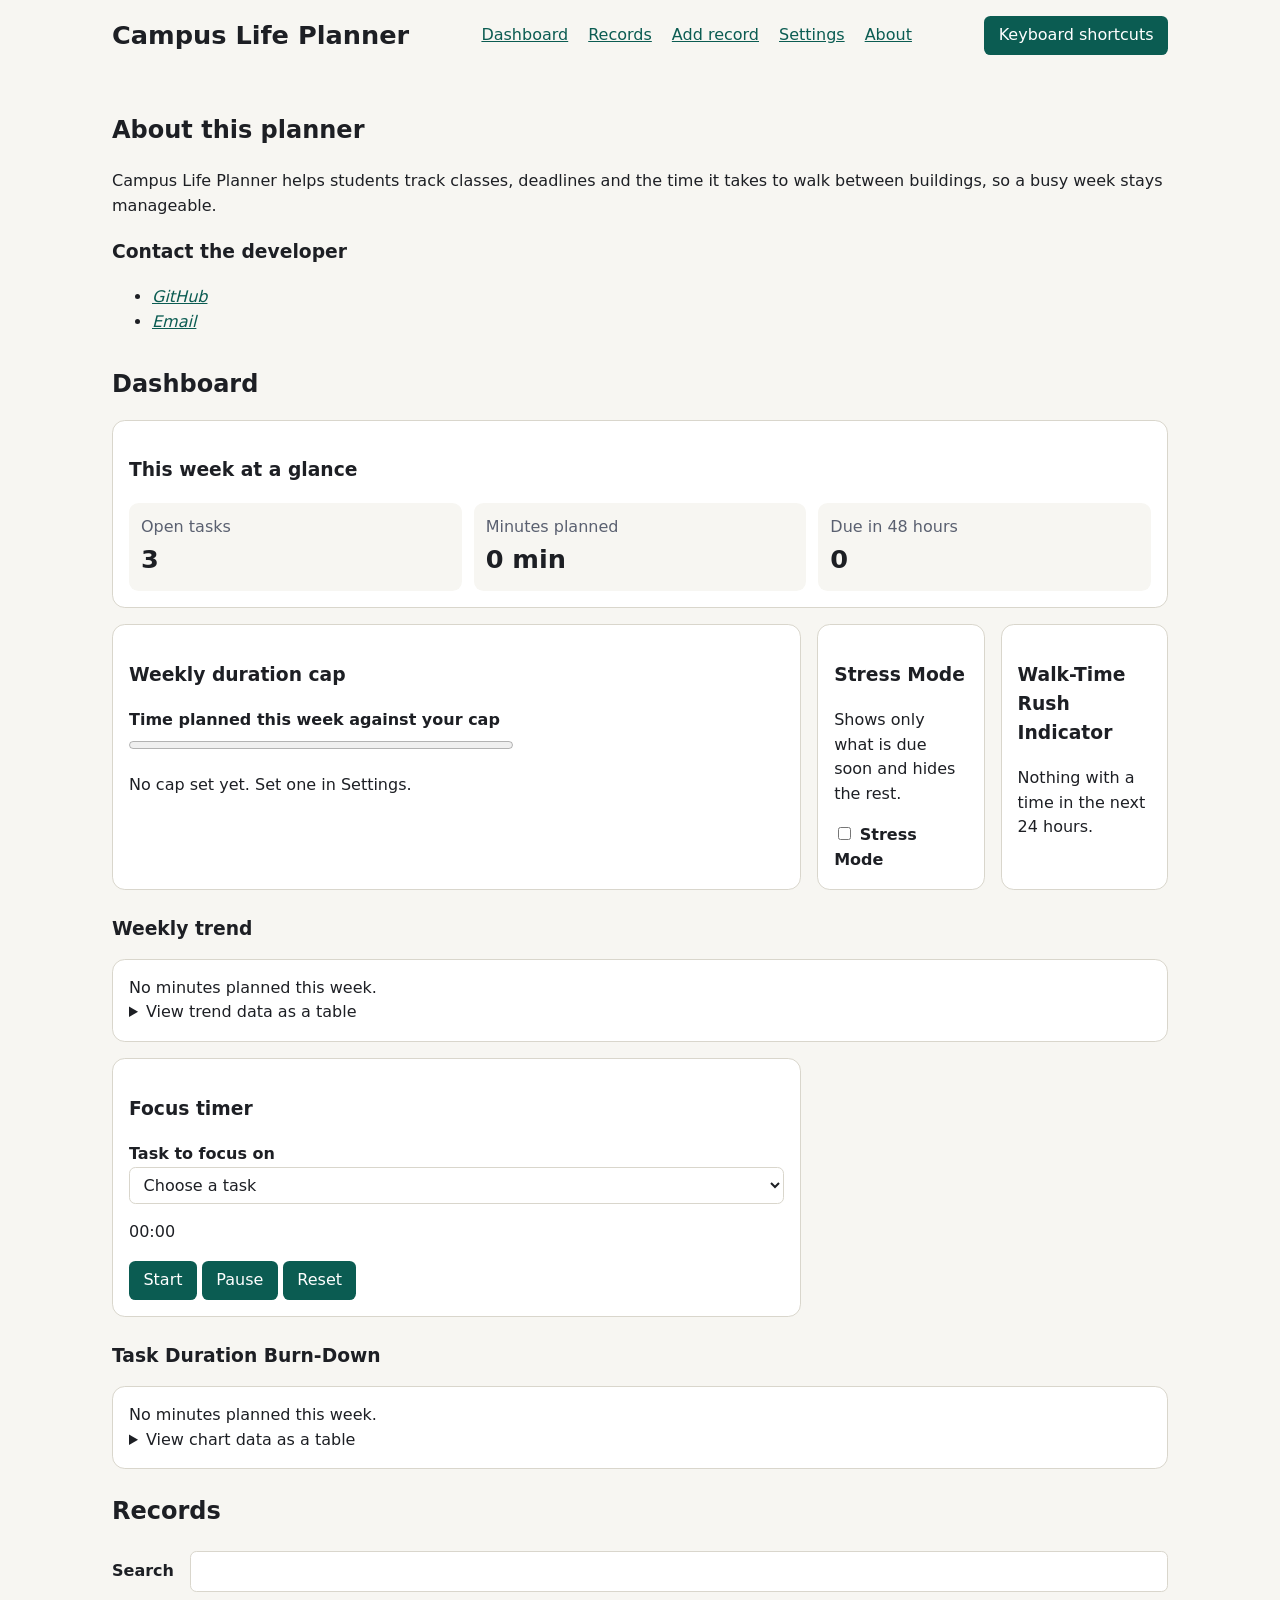
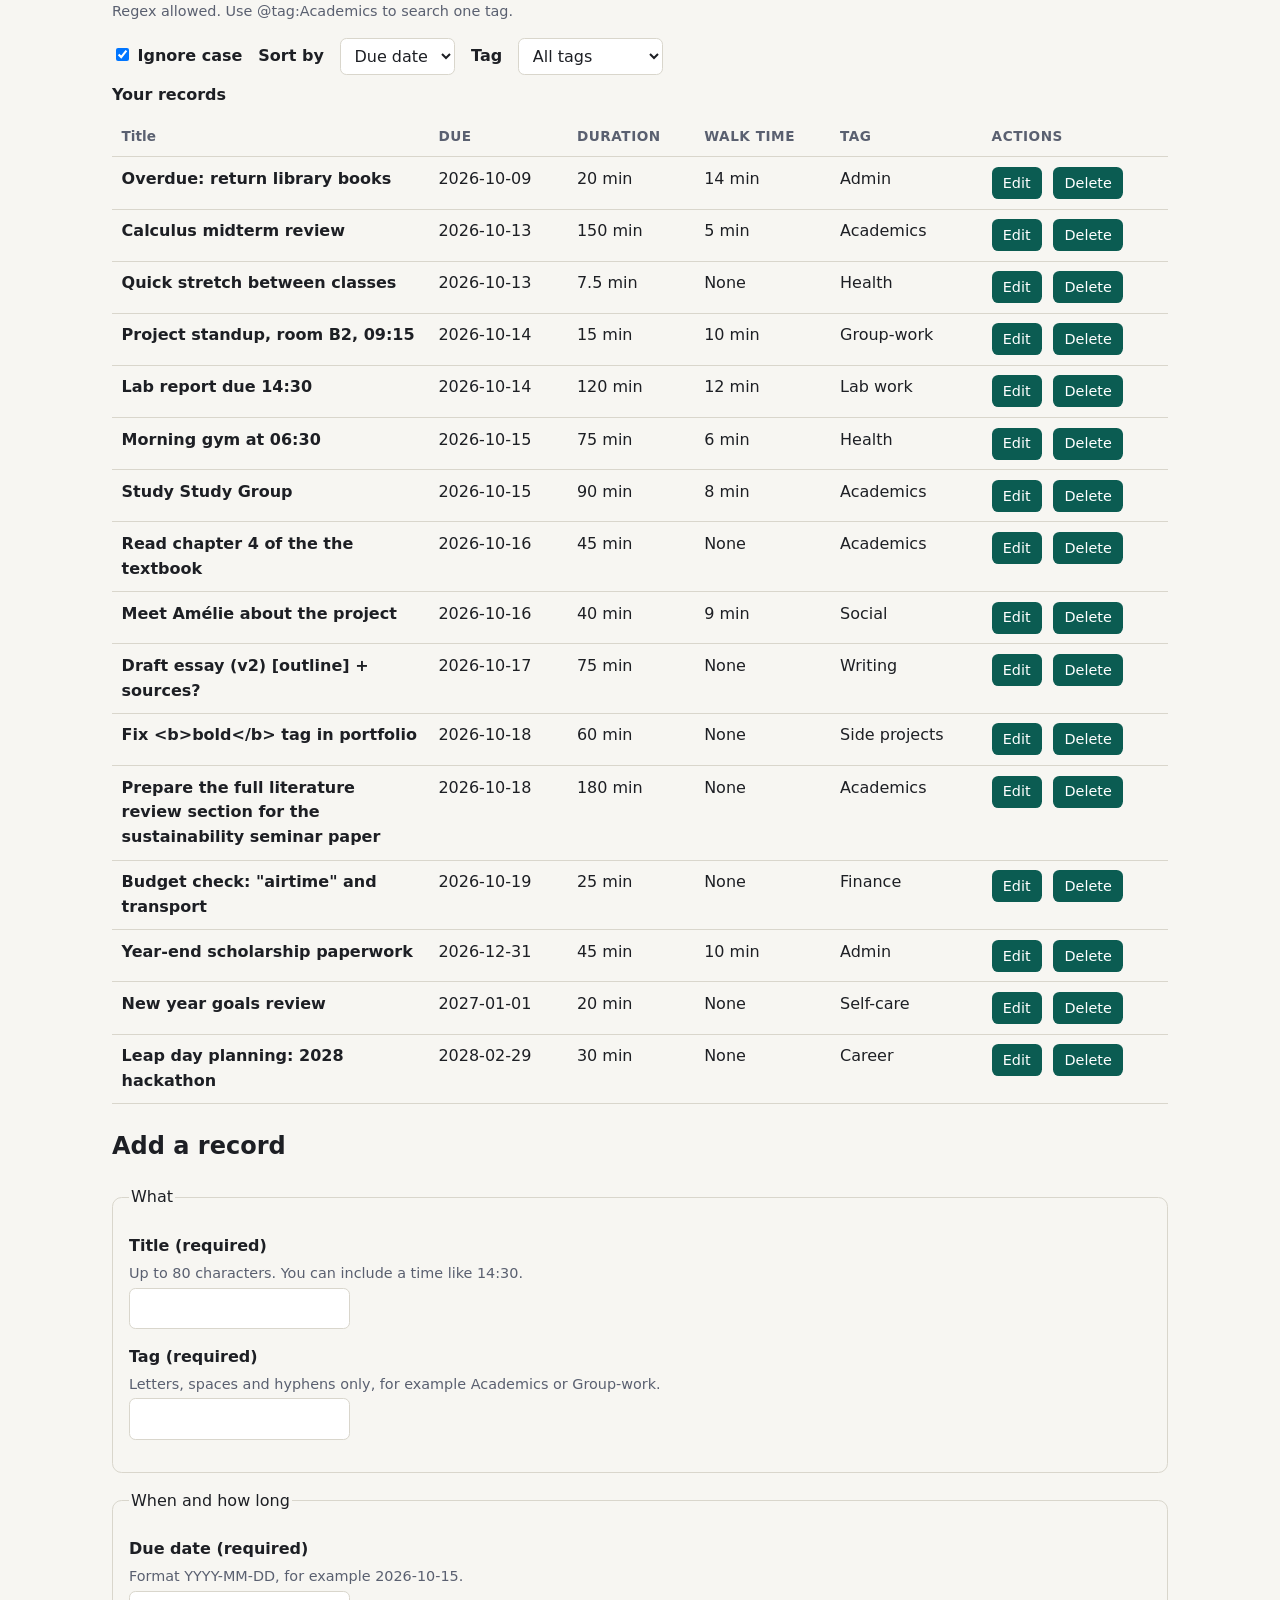
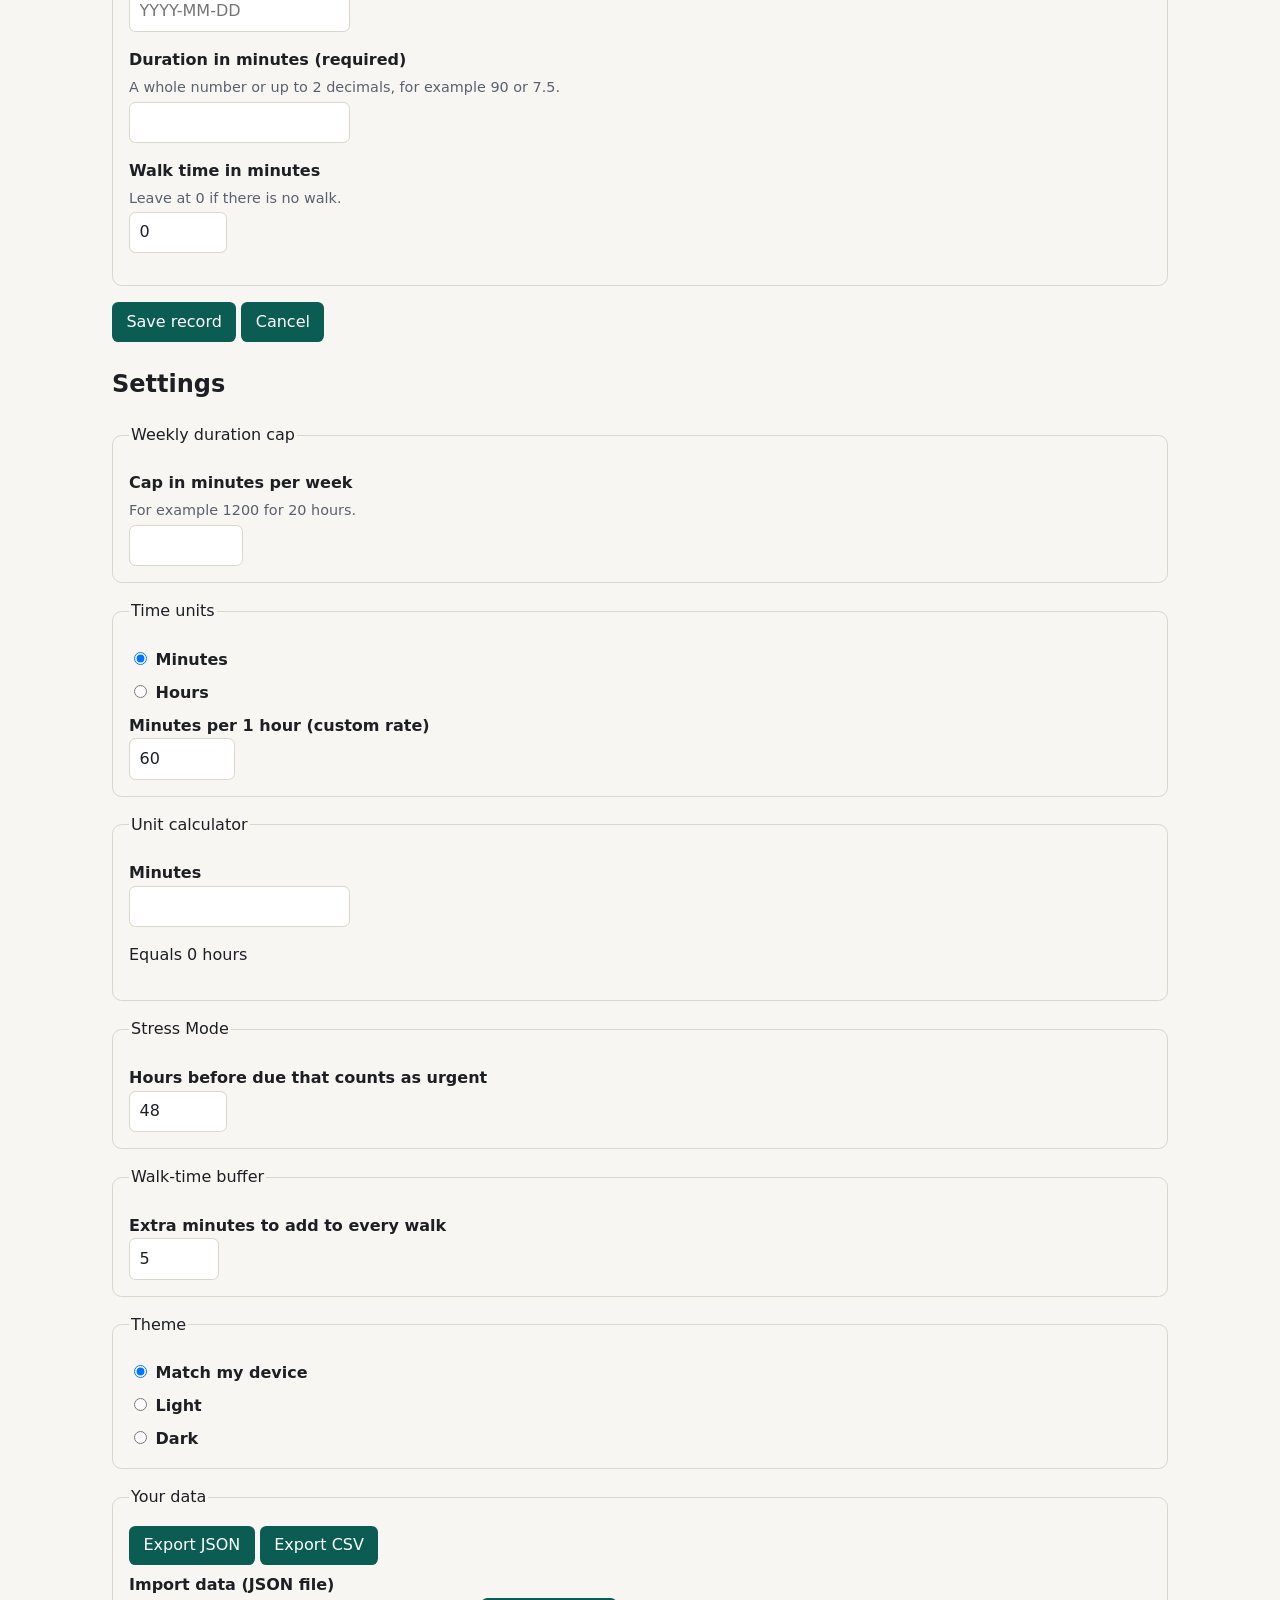
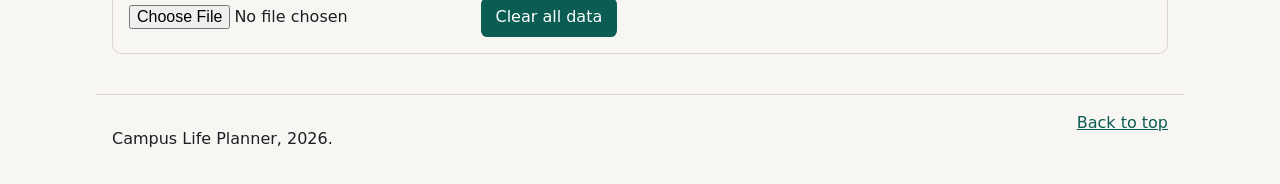
<file: index.html>
<!DOCTYPE html>
<html lang="en">
<head>
  <meta charset="utf-8">
  <meta name="viewport" content="width=device-width, initial-scale=1">
  <title>Campus Life Planner</title>
  <meta name="description" content="A planner for classes, deadlines and walk times.">
  <meta name="color-scheme" content="light dark">
  <link rel="stylesheet" href="styles/main.css">
  <script type="module" src="scripts/app.js"></script>
</head>
<body>

  <!-- SKIP LINKS: first focusable elements on the page -->
  <div class="skip-links">
    <a href="#main">Skip to main content</a>
    <a href="#records">Skip to records</a>
    <a href="#record-form-heading">Skip to add or edit form</a>
  </div>

  <!-- LIVE REGIONS: always in the DOM, empty at load, visually hidden (never display:none) -->
  <div id="status-region" role="status" class="visually-hidden"></div>
  <div id="alert-region" role="alert" class="visually-hidden"></div>

  <header class="site-header">
    <h1>Campus Life Planner</h1>
    <nav aria-label="Primary">
      <button type="button" id="nav-toggle" aria-expanded="false" aria-controls="nav-list">Menu</button>
      <ul id="nav-list">
        <li><a href="#dashboard">Dashboard</a></li>
        <li><a href="#records">Records</a></li>
        <li><a href="#record-form-section">Add record</a></li>
        <li><a href="#settings">Settings</a></li>
        <li><a href="#about">About</a></li>
      </ul>
    </nav>
    <button type="button" id="shortcuts-btn" aria-haspopup="dialog">Keyboard shortcuts</button>
  </header>

  <main id="main" tabindex="-1">

    <!-- 1. ABOUT -->
    <section id="about" aria-labelledby="about-heading">
      <h2 id="about-heading">About this planner</h2>
      <p>Campus Life Planner helps students track classes, deadlines and the time it takes to walk between buildings, so a busy week stays manageable.</p>
      <h3 id="contact-heading">Contact the developer</h3>
      <address aria-labelledby="contact-heading">
        <ul>
          <li><a href="https://github.com/swendo-ace">GitHub<span class="visually-hidden"> (external link)</span></a></li>
          <li><a href="mailto:s.wendo@alustudent.com">Email</a></li>
        </ul>
      </address>
    </section>

    <!-- 2. DASHBOARD -->
    <section id="dashboard" aria-labelledby="dashboard-heading">
      <h2 id="dashboard-heading">Dashboard</h2>

      <article class="stat-tiles" aria-labelledby="stats-heading">
        <h3 id="stats-heading">This week at a glance</h3>
        <dl>
          <div><dt>Open tasks</dt><dd id="stat-open">0</dd></div>
          <div><dt>Minutes planned</dt><dd id="stat-minutes">0</dd></div>
          <div><dt>Due in 48 hours</dt><dd id="stat-urgent">0</dd></div>
        </dl>
      </article>

      <!-- Weekly cap -->
      <article id="cap-widget" aria-labelledby="cap-heading">
        <h3 id="cap-heading">Weekly duration cap</h3>
        <label for="cap-progress">Time planned this week against your cap</label>
        <progress id="cap-progress" max="100" value="0">0%</progress>
        <p id="cap-text">No cap set yet. Set one in Settings.</p>
        <p id="cap-status" role="status" aria-live="polite"></p>
        <p id="cap-alert" role="alert" aria-live="assertive"></p>
      </article>

      <!-- Slot 1: Stress Mode -->
      <article id="stress-widget" aria-labelledby="stress-heading">
        <h3 id="stress-heading">Stress Mode</h3>
        <p id="stress-hint">Shows only what is due soon and hides the rest.</p>
        <label for="stress-toggle">
          <input type="checkbox" id="stress-toggle" role="switch" aria-describedby="stress-hint">
          Stress Mode
        </label>
        <div id="stress-view"></div>
      </article>

      <!-- Slot 2: Walk-Time Rush Indicator -->
      <article id="rush-widget" aria-labelledby="rush-heading">
        <h3 id="rush-heading">Walk-Time Rush Indicator</h3>
        <div id="rush-visual" aria-hidden="true"></div>
        <p id="rush-text">No upcoming classes yet.</p>
      </article>

      <!-- Weekly trend -->
      <h3 id="trend-heading">Weekly trend</h3>
      <figure id="trend">
        <div id="trend-chart" role="img"
             aria-labelledby="trend-heading" aria-describedby="trend-summary"></div>
        <figcaption id="trend-summary">Add records to see minutes planned per day this week.</figcaption>
        <details>
          <summary>View trend data as a table</summary>
          <table>
            <caption>Minutes planned per day this week</caption>
            <thead>
              <tr>
                <th scope="col">Day</th>
                <th scope="col">Minutes planned</th>
              </tr>
            </thead>
            <tbody id="trend-data"></tbody>
          </table>
        </details>
      </figure>

      <!-- Focus timer -->
      <article id="timer-widget" aria-labelledby="timer-heading">
        <h3 id="timer-heading">Focus timer</h3>
        <label for="timer-task">Task to focus on</label>
        <select id="timer-task">
          <option value="">Choose a task</option>
        </select>
        <p id="timer-display" role="timer" aria-label="Time remaining">00:00</p>
        <button type="button" id="timer-start">Start</button>
        <button type="button" id="timer-pause">Pause</button>
        <button type="button" id="timer-reset">Reset</button>
      </article>

      <!-- Slot 3: Burn-Down Chart -->
      <h3 id="burndown-heading">Task Duration Burn-Down</h3>
      <figure id="burndown">
        <div id="burndown-canvas" role="img"
             aria-labelledby="burndown-heading" aria-describedby="burndown-summary"></div>
        <figcaption id="burndown-summary">Add records to see your remaining task minutes.</figcaption>
        <details>
          <summary>View chart data as a table</summary>
          <table>
            <caption>Remaining task minutes by day</caption>
            <thead>
              <tr>
                <th scope="col">Day</th>
                <th scope="col">Planned</th>
                <th scope="col">Remaining</th>
              </tr>
            </thead>
            <tbody id="burndown-data"></tbody>
          </table>
        </details>
      </figure>
    </section>

    <!-- 3. RECORDS -->
    <section id="records" aria-labelledby="records-heading">
      <h2 id="records-heading" tabindex="-1">Records</h2>

      <form id="records-controls" role="search" aria-label="Filter records">
        <label for="record-search">Search</label>
        <input type="search" id="record-search" aria-describedby="search-hint search-error">

        <p id="search-hint" class="hint">Regex allowed. Use @tag:Academics to search one tag.</p>
        <p id="search-error" class="error"></p>
        <label><input type="checkbox" role="switch" id="search-ignore-case" checked> Ignore case</label>

        <label for="record-sort">Sort by</label>
        <select id="record-sort">
          <option value="due">Due date</option>
          <option value="title">Title</option>
          <option value="duration">Duration</option>
        </select>

        <label for="record-filter">Tag</label>
        <select id="record-filter">
          <option value="">All tags</option>
        </select>
      </form>

      <table id="records-table">
        <caption>Your records</caption>
        <thead>
          <tr>
            <th scope="col" aria-sort="none"><button type="button">Title</button></th>
            <th scope="col">Due</th>
            <th scope="col">Duration</th>
            <th scope="col">Walk time</th>
            <th scope="col">Tag</th>
            <th scope="col">Actions</th>
          </tr>
        </thead>
        <tbody id="records-body"></tbody>
      </table>
      <p id="records-empty" hidden>No records yet. Add one below.</p>

      <template id="record-row-template">
        <tr>
          <th scope="row" data-label="Title"></th>
          <td data-label="Due"></td>
          <td data-label="Duration"></td>
          <td data-label="Walk time"></td>
          <td data-label="Tag"></td>
          <td data-label="Actions">
            <button type="button" class="edit-btn">Edit<span class="visually-hidden"> record</span></button>
            <button type="button" class="delete-btn">Delete<span class="visually-hidden"> record</span></button>
          </td>
        </tr>
      </template>

      <dialog id="confirm-dialog" aria-labelledby="confirm-heading">
        <form method="dialog">
          <h2 id="confirm-heading">Delete this record?</h2>
          <p id="confirm-text"></p>
          <button value="cancel">Cancel</button>
          <button value="confirm">Delete</button>
        </form>
      </dialog>
    </section>

    <!-- 4a. ADD/EDIT FORM -->
    <section id="record-form-section" aria-labelledby="record-form-heading">
      <h2 id="record-form-heading" tabindex="-1">Add a record</h2>

      <div id="error-summary" tabindex="-1"></div>

      <form id="record-form" novalidate aria-labelledby="record-form-heading">
        <input type="hidden" id="record-id" name="id">

        <fieldset>
          <legend>What</legend>

          <div class="field">
            <label for="f-title">Title (required)</label>
            <p id="f-title-hint" class="hint">Up to 80 characters. You can include a time like 14:30.</p>
            <input id="f-title" name="title" type="text" required maxlength="80"
                   aria-describedby="f-title-hint f-title-warning f-title-error">
            <p id="f-title-warning" class="warning"></p>
            <p id="f-title-error" class="error"></p>
          </div>

          <div class="field">
            <label for="f-tag">Tag (required)</label>
            <p id="f-tag-hint" class="hint">Letters, spaces and hyphens only, for example Academics or Group-work.</p>
            <input id="f-tag" name="tag" type="text" required maxlength="40"
                   aria-describedby="f-tag-hint f-tag-error">
            <p id="f-tag-error" class="error"></p>
          </div>
        </fieldset>

        <fieldset>
          <legend>When and how long</legend>

          <div class="field">
            <label for="f-dueDate">Due date (required)</label>
            <p id="f-dueDate-hint" class="hint">Format YYYY-MM-DD, for example 2026-10-15.</p>
            <input id="f-dueDate" name="dueDate" type="text" required inputmode="numeric"
                   placeholder="YYYY-MM-DD" maxlength="10"
                   aria-describedby="f-dueDate-hint f-dueDate-error">
            <p id="f-dueDate-error" class="error"></p>
          </div>

          <div class="field">
            <label for="f-duration">Duration in minutes (required)</label>
            <p id="f-duration-hint" class="hint">A whole number or up to 2 decimals, for example 90 or 7.5.</p>
            <input id="f-duration" name="duration" type="text" required inputmode="decimal"
                   maxlength="8" aria-describedby="f-duration-hint f-duration-error">
            <p id="f-duration-error" class="error"></p>
          </div>

          <div class="field">
            <label for="f-walk">Walk time in minutes</label>
            <p id="f-walk-hint" class="hint">Leave at 0 if there is no walk.</p>
            <input id="f-walk" name="walk" type="number" min="0" max="120" step="1" value="0"
                   aria-describedby="f-walk-hint f-walk-error">
            <p id="f-walk-error" class="error"></p>
          </div>
        </fieldset>

        <button type="submit">Save record</button>
        <button type="button" id="cancel-edit">Cancel</button>
      </form>
    </section>

    <!-- 4b. SETTINGS -->
    <section id="settings" aria-labelledby="settings-heading">
      <h2 id="settings-heading">Settings</h2>
      <form id="settings-form">
        <fieldset>
          <legend>Weekly duration cap</legend>
          <label for="s-cap">Cap in minutes per week</label>
          <p id="s-cap-hint" class="hint">For example 1200 for 20 hours.</p>
          <input id="s-cap" name="cap" type="number" min="0" max="10080" step="1"
                 aria-describedby="s-cap-hint">
        </fieldset>

        <fieldset>
          <legend>Time units</legend>
          <label><input type="radio" name="units" value="minutes" checked> Minutes</label>
          <label><input type="radio" name="units" value="hours"> Hours</label>
          <label for="s-rate">Minutes per 1 hour (custom rate)</label>
          <input id="s-rate" name="rate" type="number" min="1" max="1440" step="1" value="60">
        </fieldset>

        <fieldset>
          <legend>Unit calculator</legend>
          <label for="calc-minutes">Minutes</label>
          <input id="calc-minutes" type="number" min="0" step="any">
          <p>Equals <output id="calc-result" for="calc-minutes s-rate">0</output> hours</p>
        </fieldset>

        <fieldset>
          <legend>Stress Mode</legend>
          <label for="s-urgent-hours">Hours before due that counts as urgent</label>
          <input id="s-urgent-hours" name="urgentHours" type="number" min="1" max="336" value="48">
        </fieldset>

        <fieldset>
          <legend>Walk-time buffer</legend>
          <label for="s-buffer">Extra minutes to add to every walk</label>
          <input id="s-buffer" name="buffer" type="number" min="0" max="30" value="5">
        </fieldset>

        <fieldset>
          <legend>Theme</legend>
          <label><input type="radio" name="theme" value="system" checked> Match my device</label>
          <label><input type="radio" name="theme" value="light"> Light</label>
          <label><input type="radio" name="theme" value="dark"> Dark</label>
        </fieldset>

        <fieldset>
          <legend>Your data</legend>
          <button type="button" id="export-json-btn">Export JSON</button>
          <button type="button" id="export-csv-btn">Export CSV</button>
          <label for="import-file">Import data (JSON file)</label>
          <input id="import-file" type="file" accept="application/json,.json">
          <button type="button" id="clear-btn">Clear all data</button>
        </fieldset>
      </form>
    </section>

  </main>

  <footer>
    <p>Campus Life Planner, 2026.</p>
    <a href="#main">Back to top</a>
  </footer>
  <dialog id="shortcuts-dialog" aria-labelledby="shortcuts-heading">
    <h2 id="shortcuts-heading">Keyboard shortcuts</h2>
    <table>
      <caption class="visually-hidden">Available keyboard shortcuts</caption>
      <thead>
        <tr>
          <th scope="col">Keys</th>
          <th scope="col">Action</th>
        </tr>
      </thead>
      <tbody>
        <tr><td><kbd>Alt</kbd> + <kbd>N</kbd></td><td>Add a new record</td></tr>
        <tr><td><kbd>Alt</kbd> + <kbd>S</kbd></td><td>Go to search</td></tr>
        <tr><td><kbd>Alt</kbd> + <kbd>K</kbd></td><td>Open this shortcut list</td></tr>
        <tr><td><kbd>Esc</kbd></td><td>Close a dialog</td></tr>
      </tbody>
    </table>
    <form method="dialog">
      <button>Close</button>
    </form>
  </dialog>

</body>
</html>
</file>
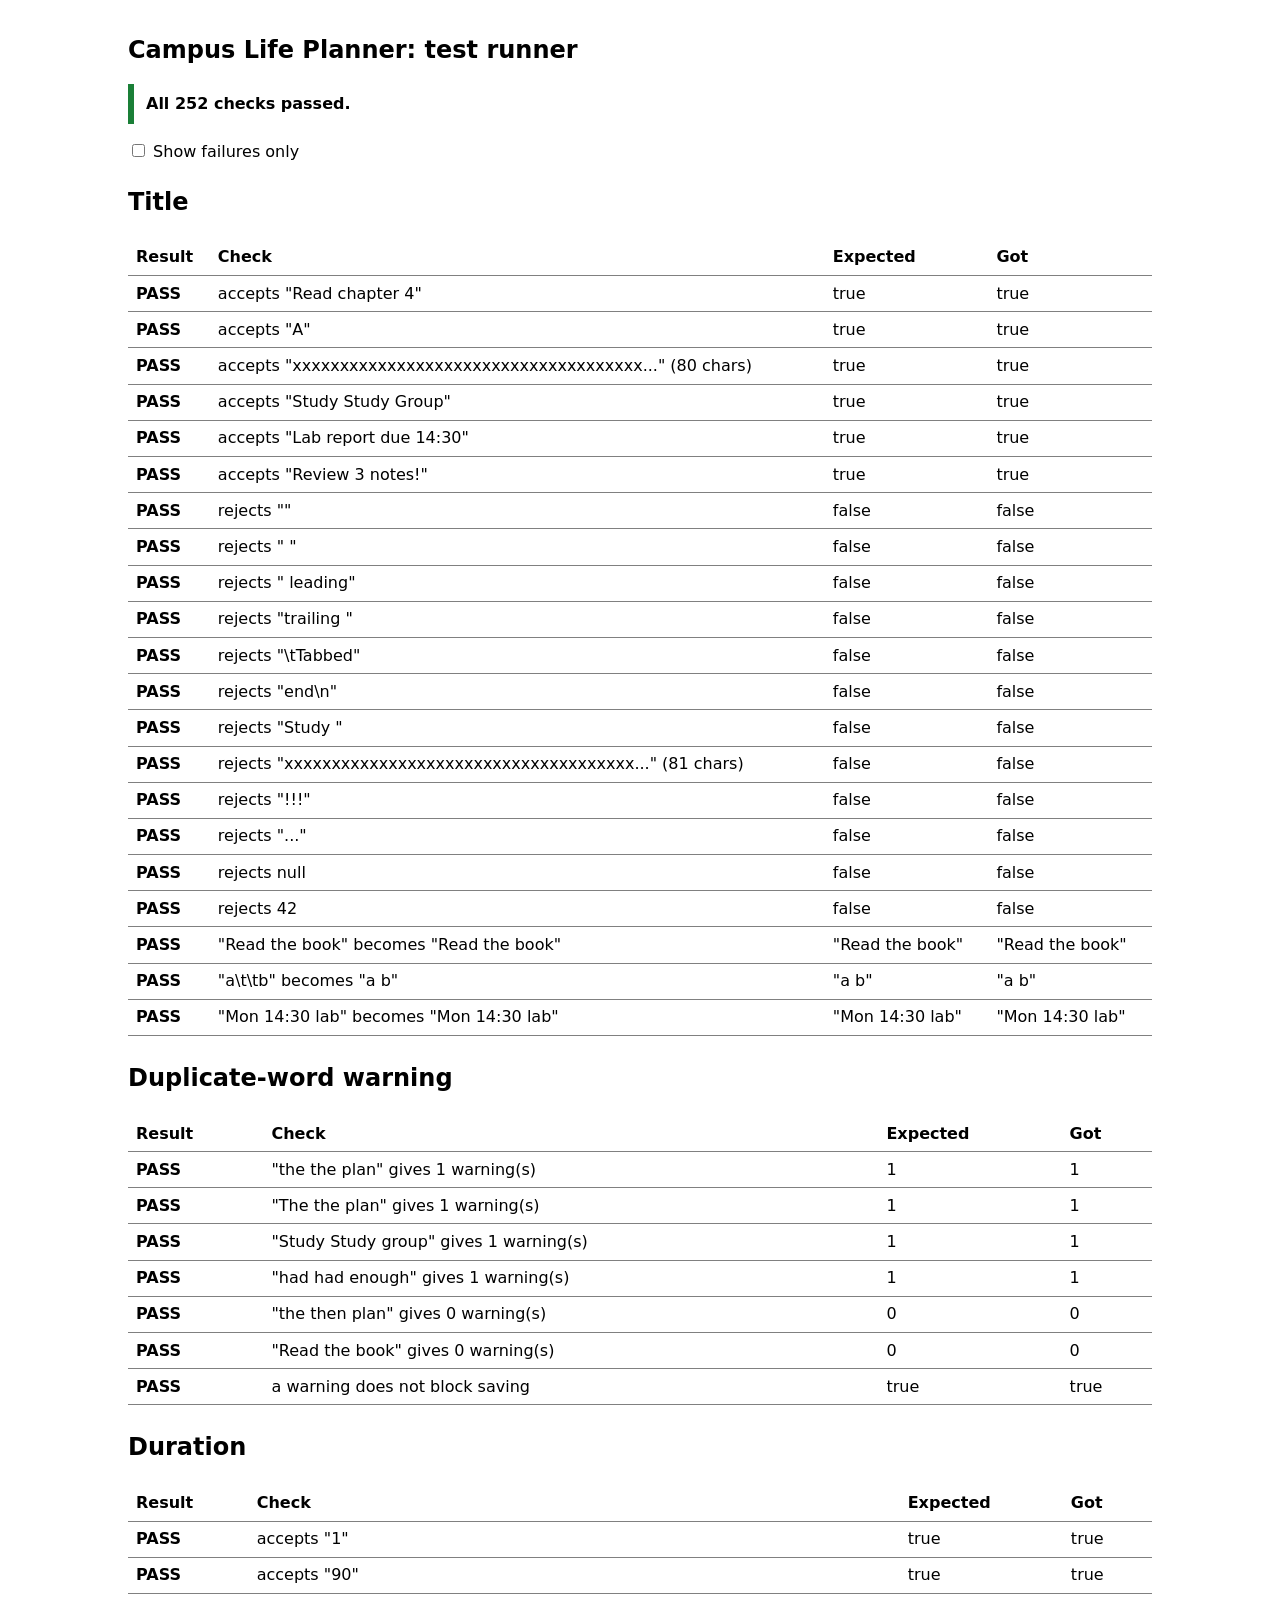
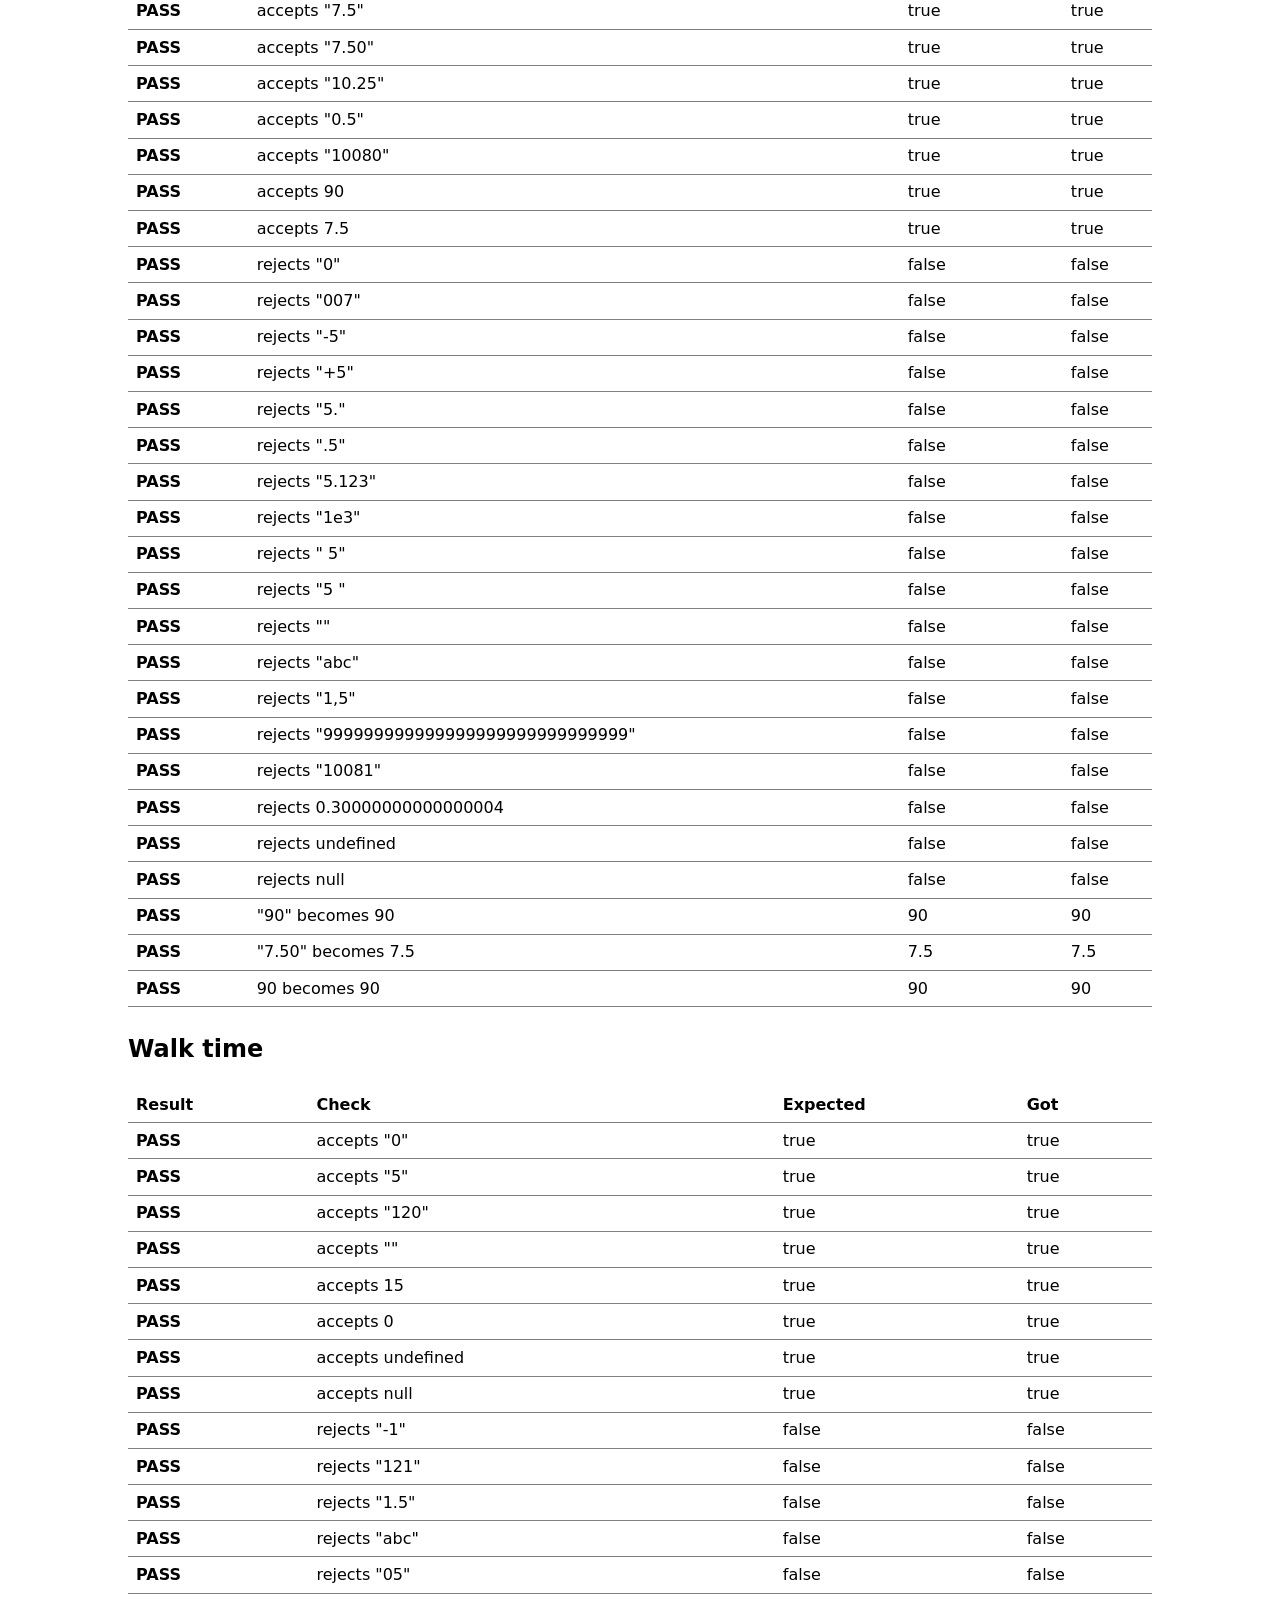
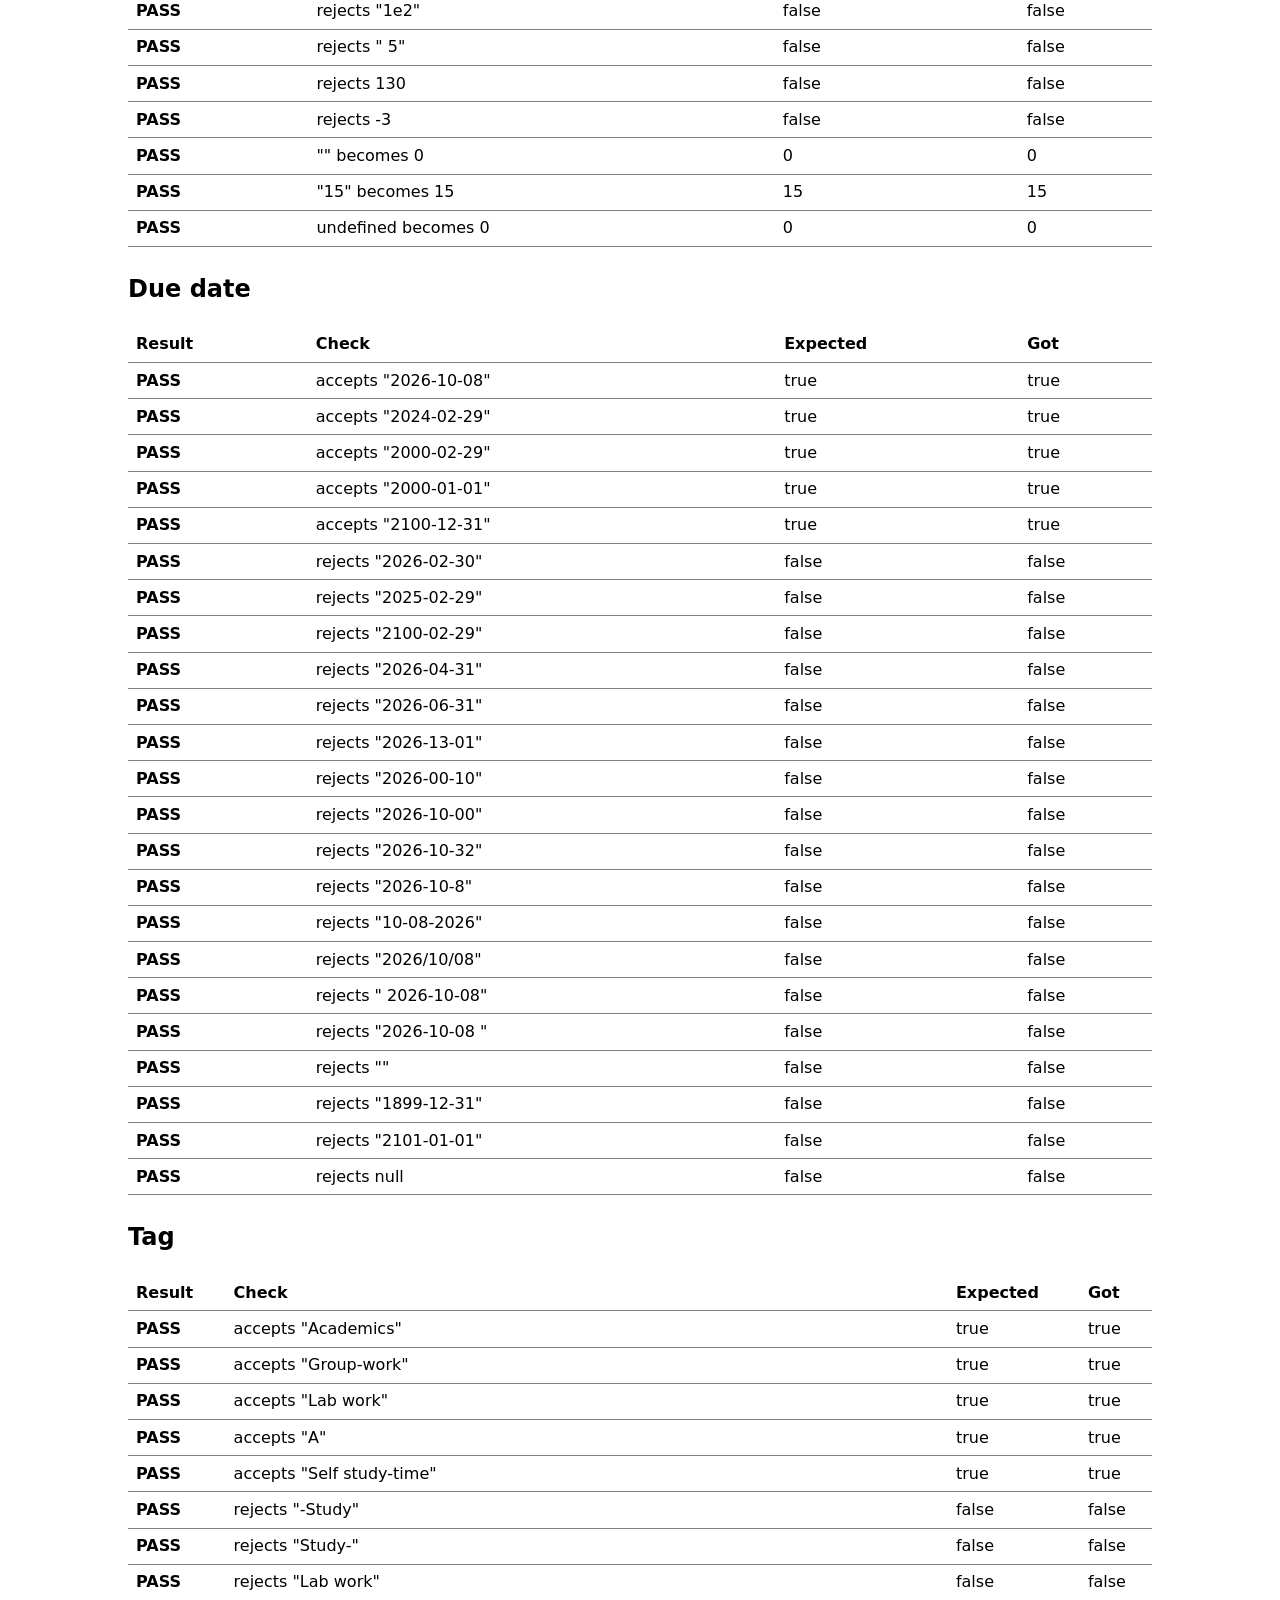
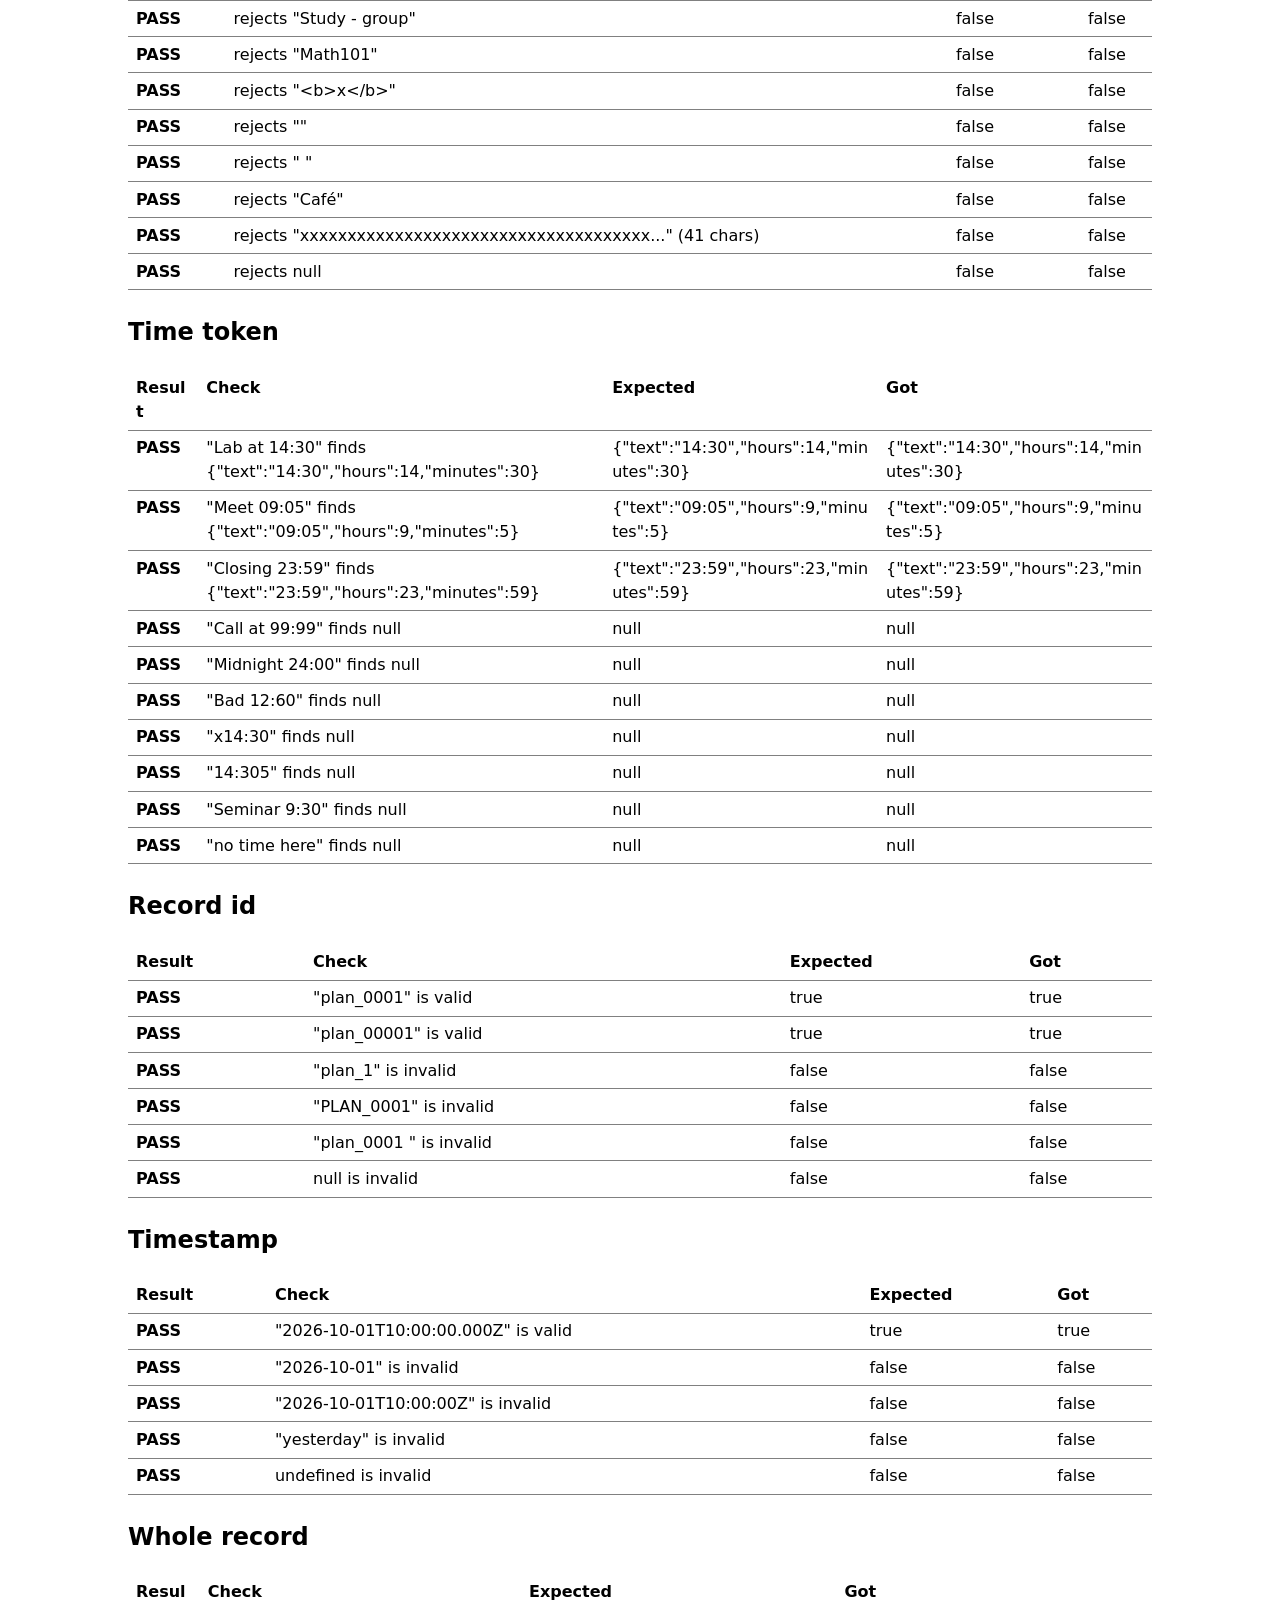
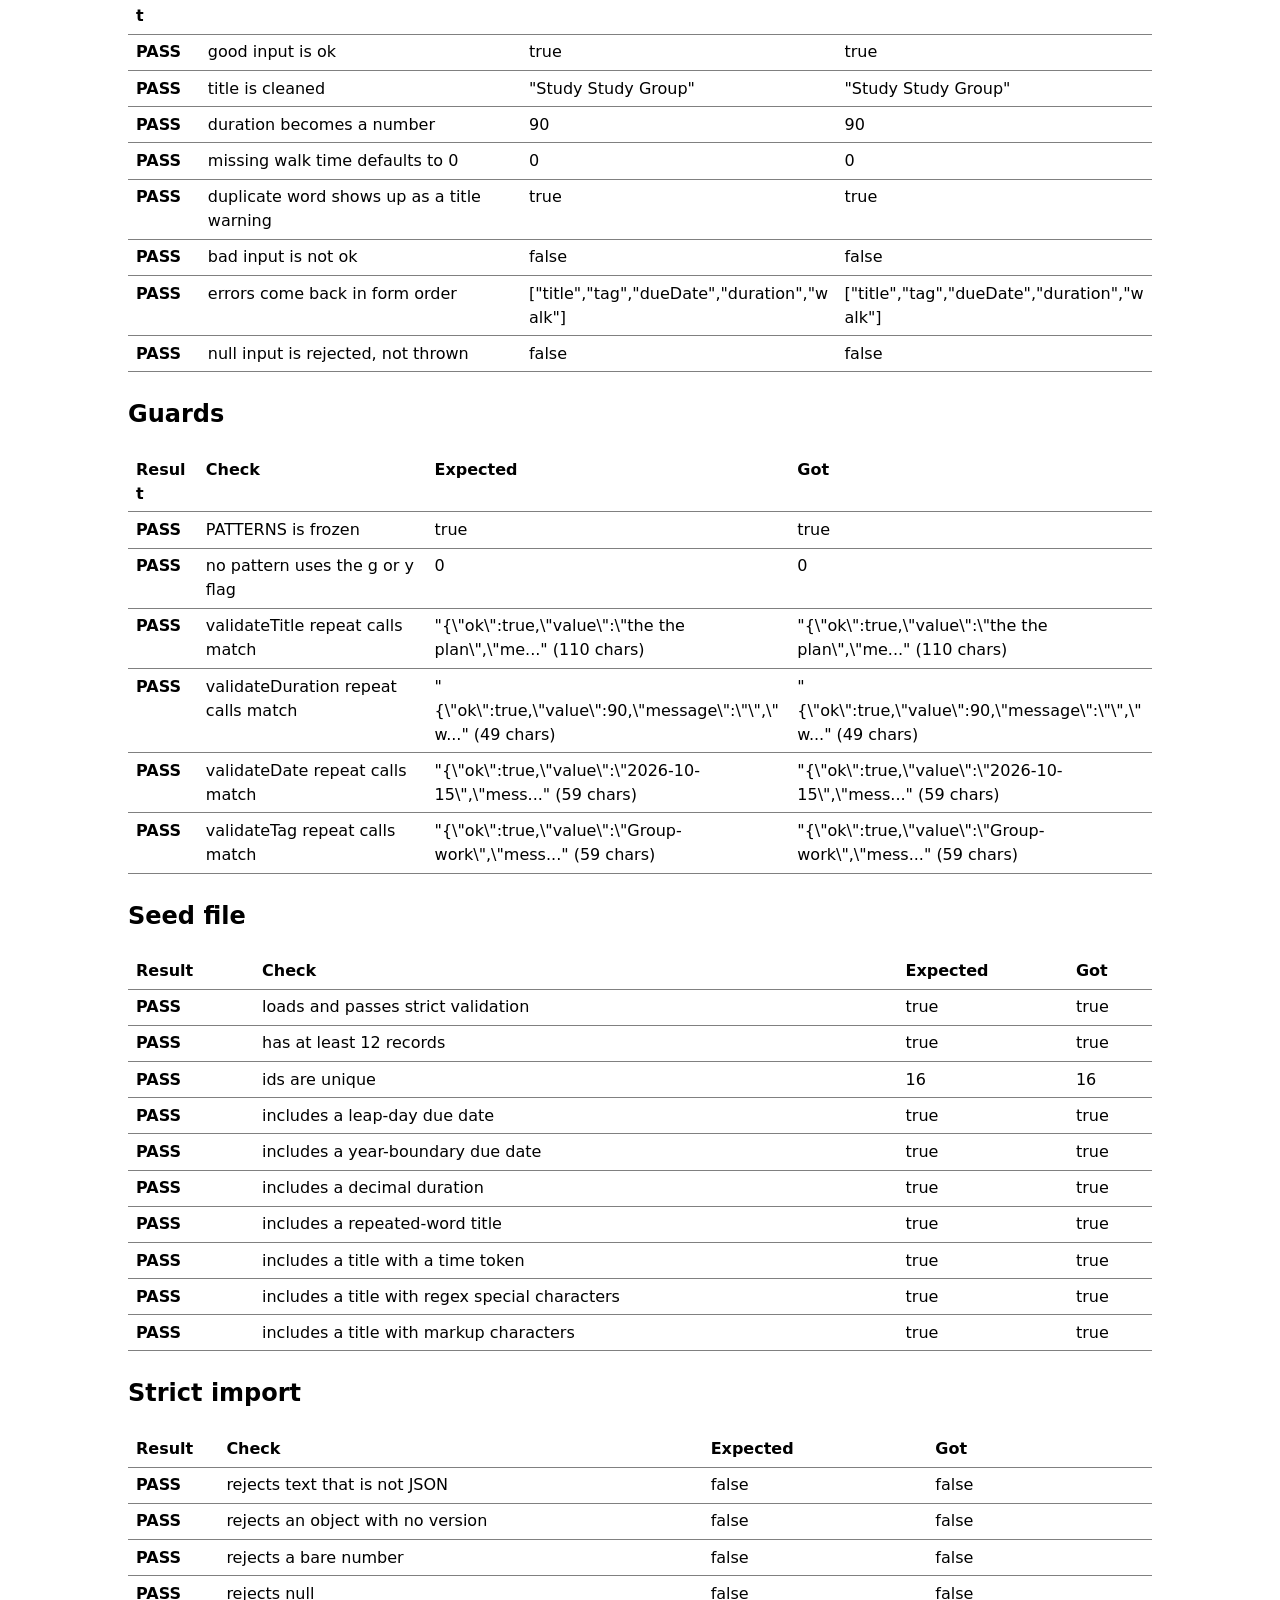
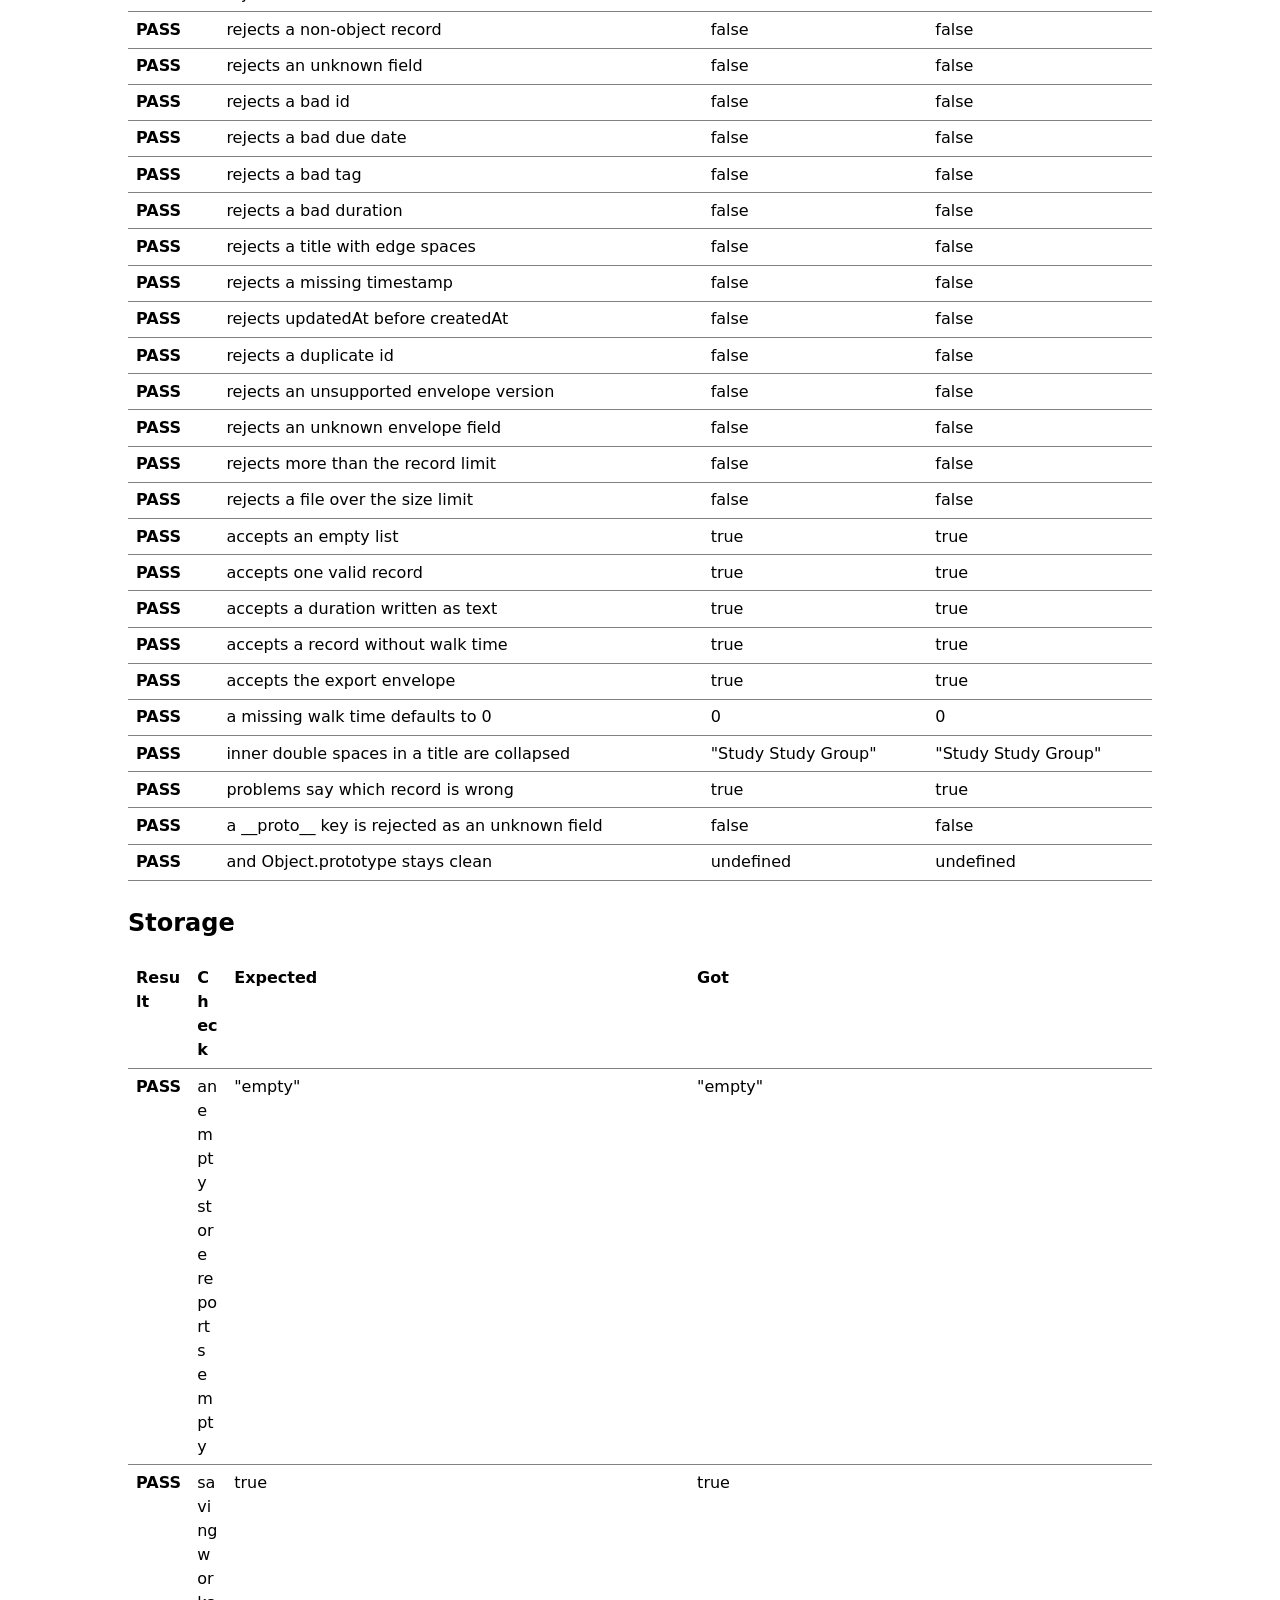
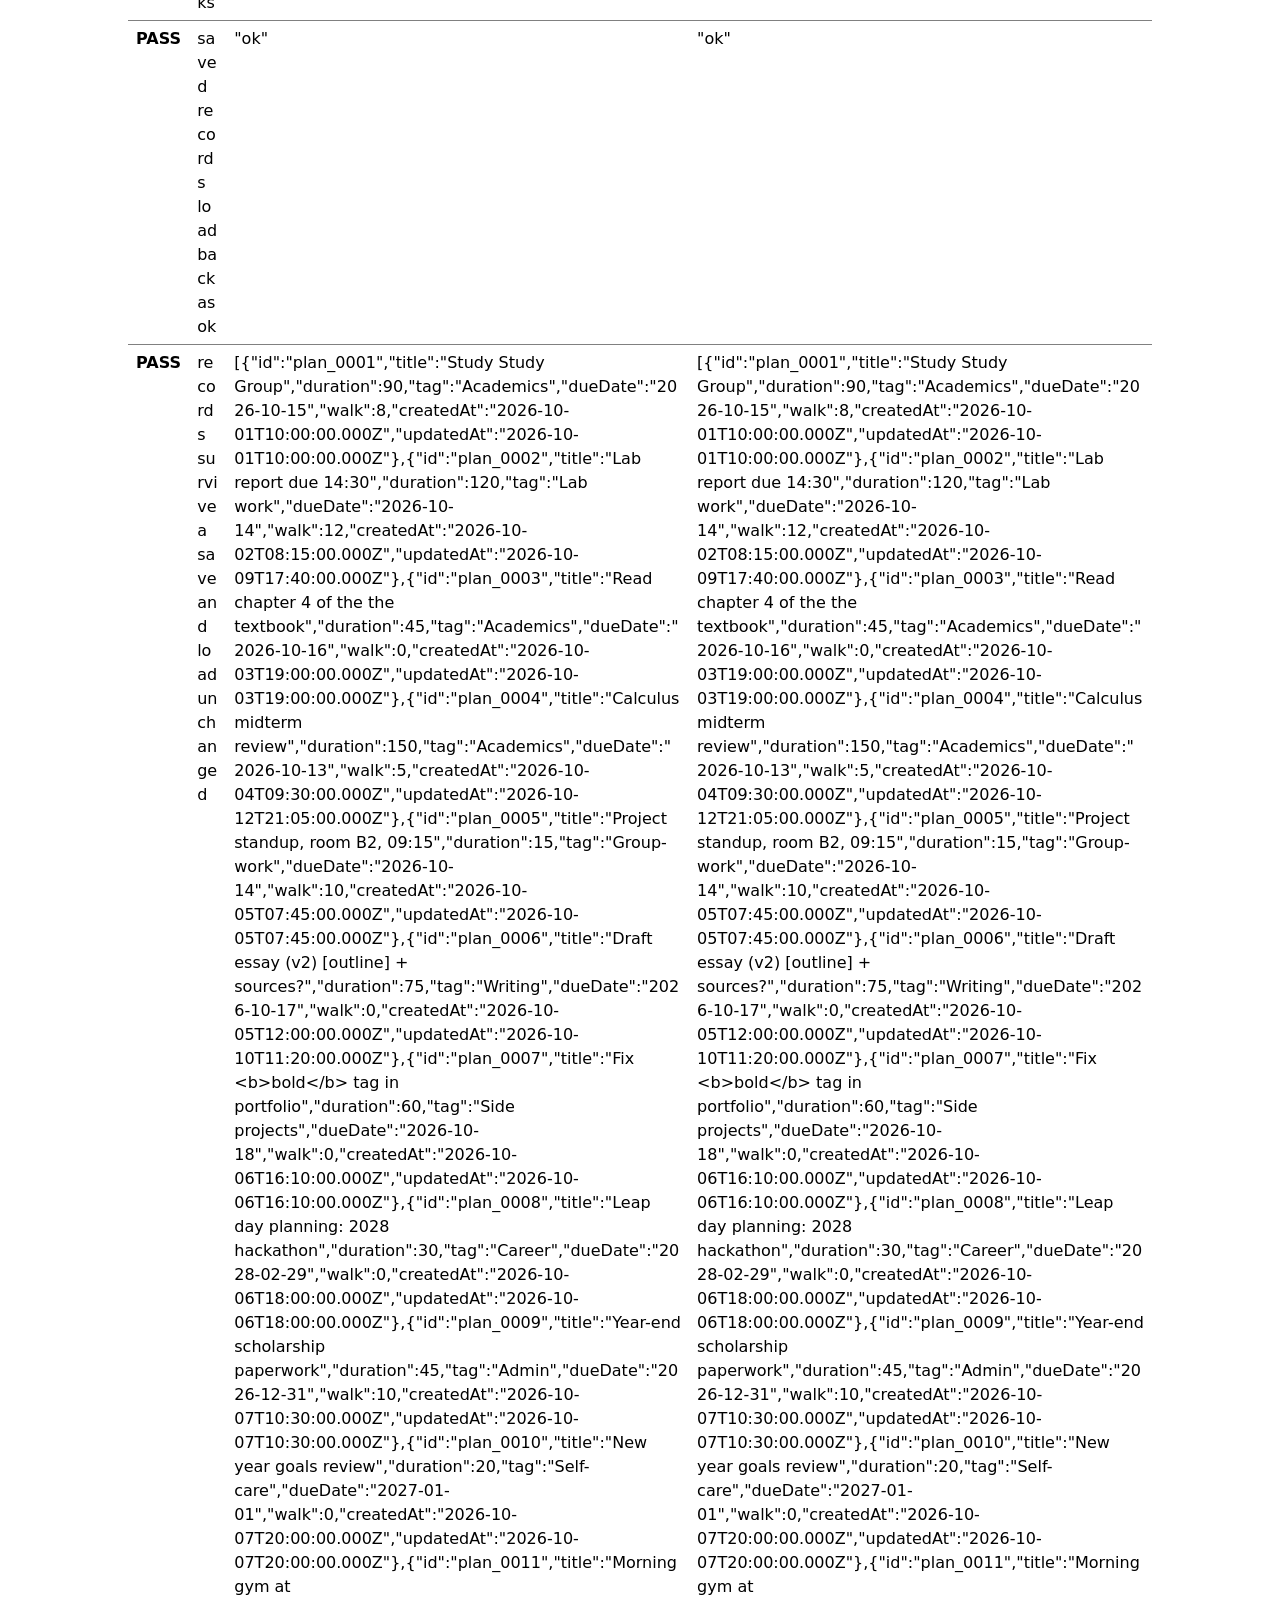
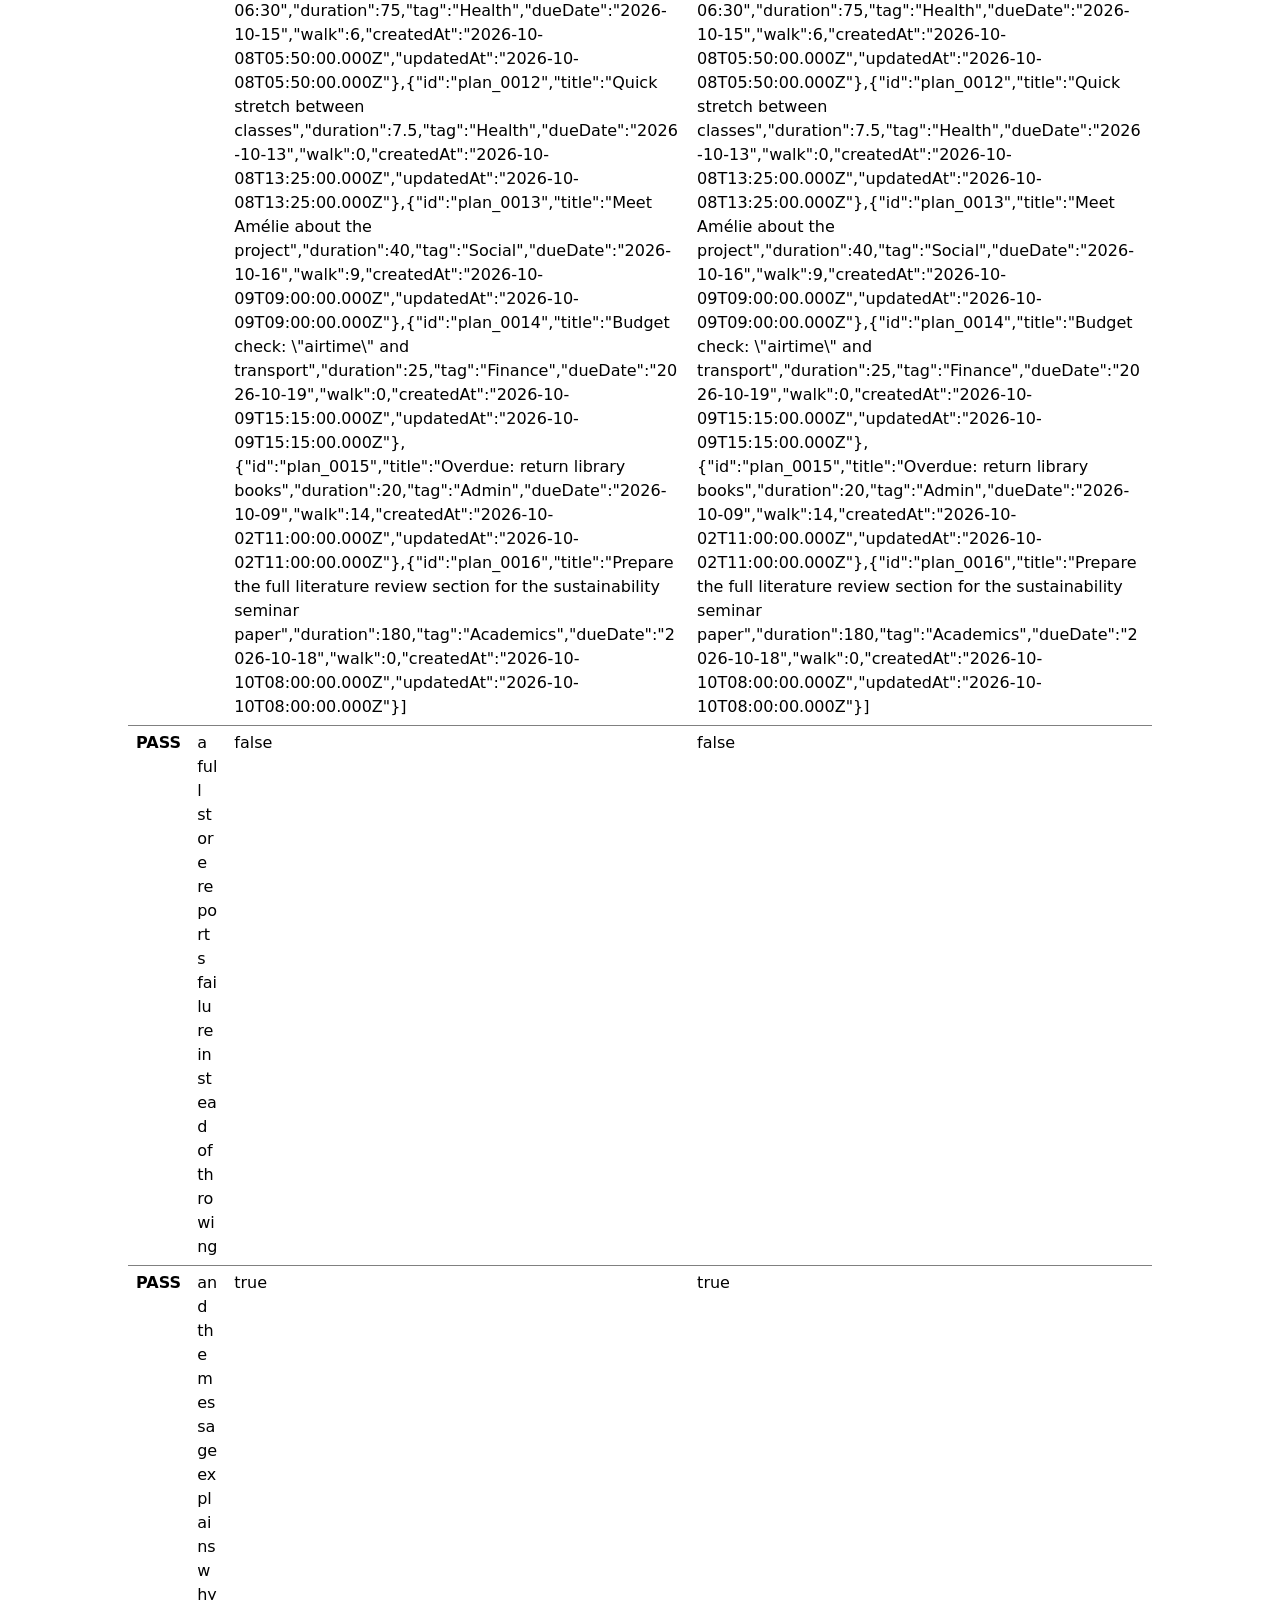
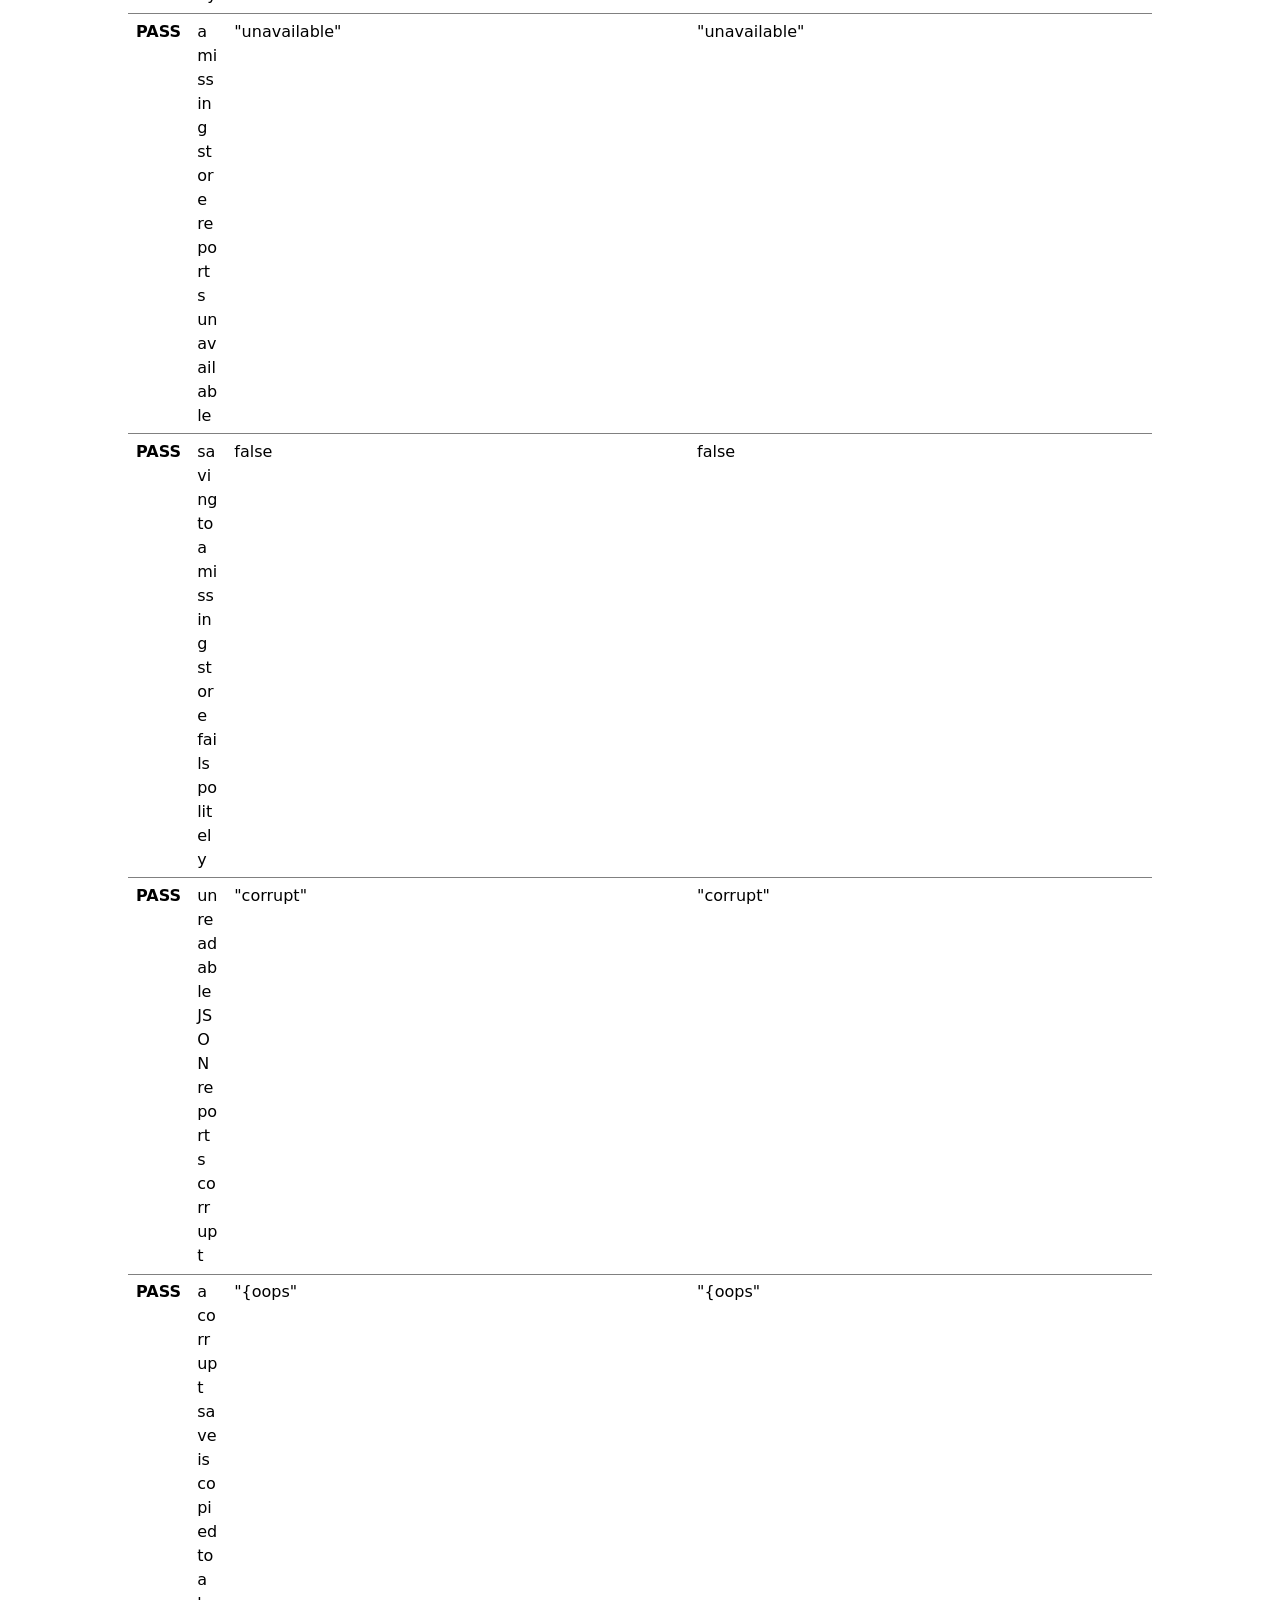
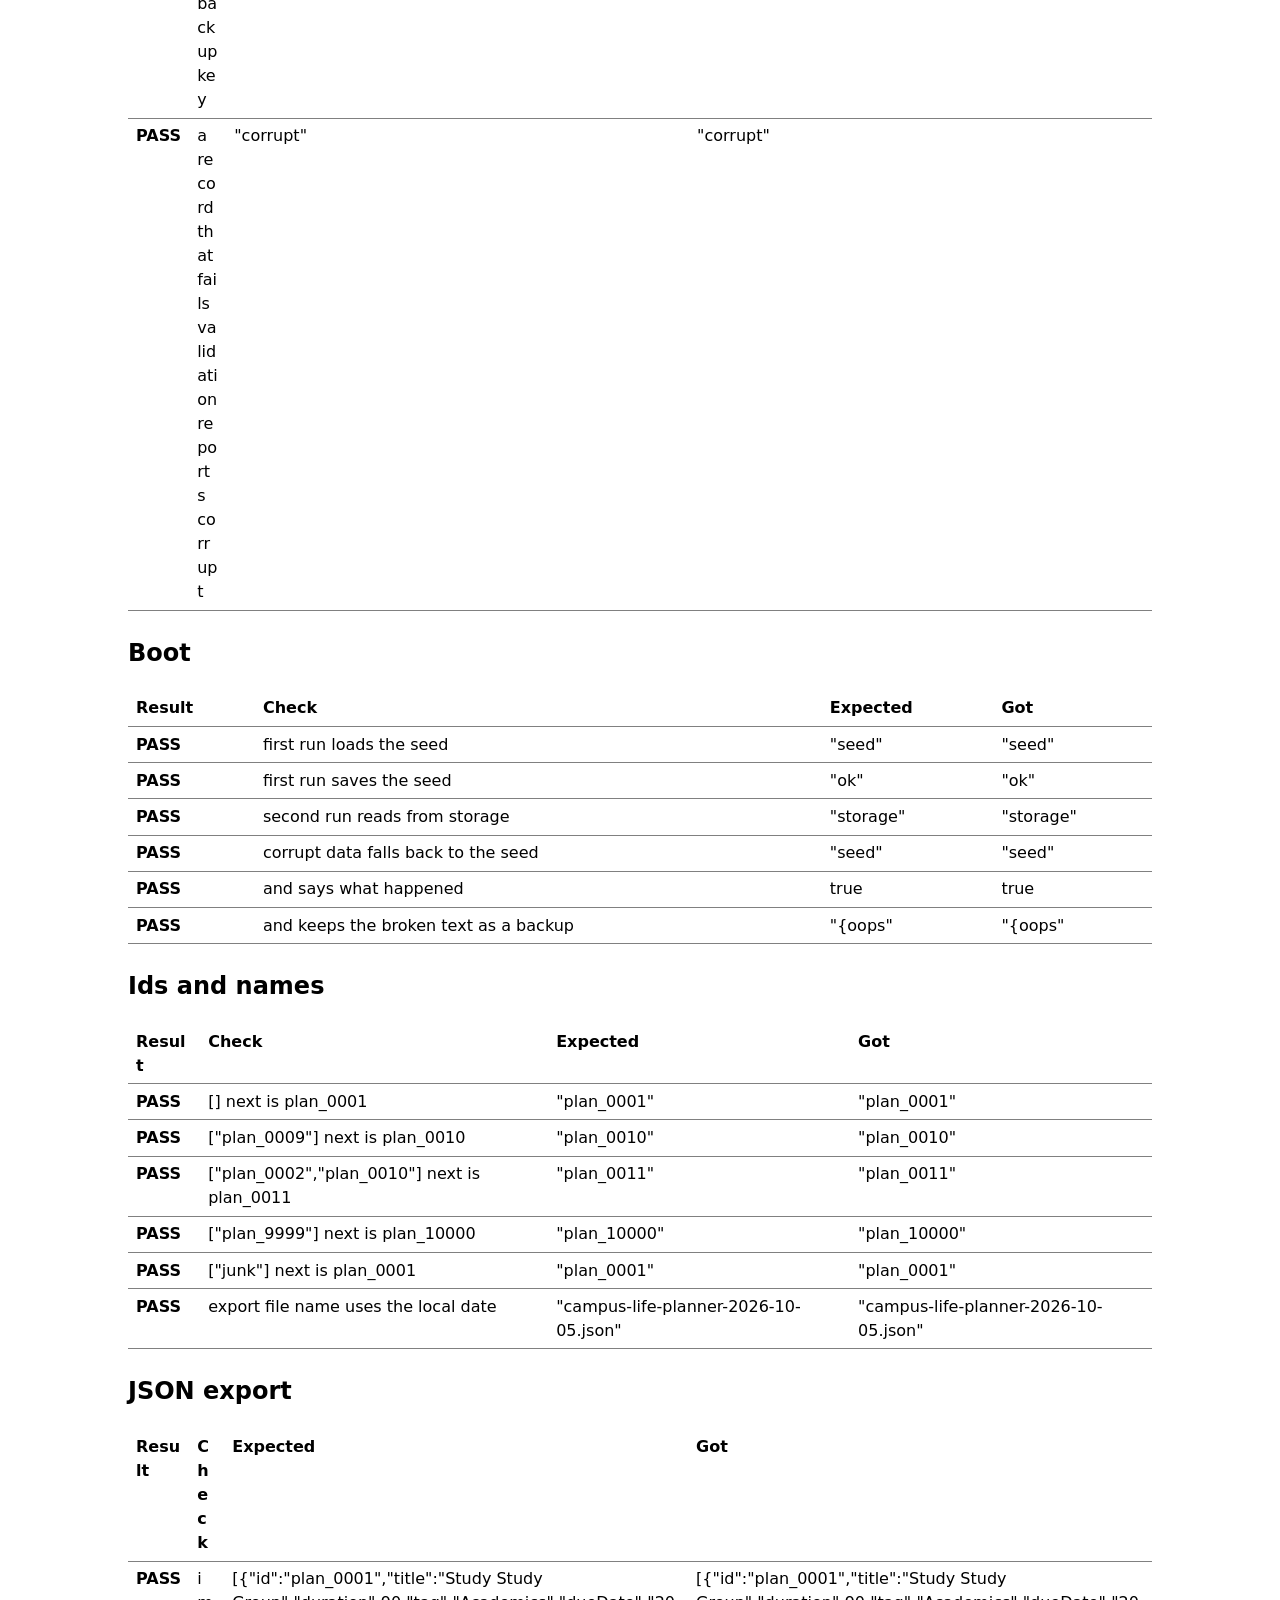
<file: tests.html>
<!DOCTYPE html>
<html lang="en">
<head>
  <meta charset="utf-8">
  <meta name="viewport" content="width=device-width, initial-scale=1">
  <title>Running tests</title>
  <style>
    :root { color-scheme: light dark; }
    body { font: 1rem/1.5 system-ui, sans-serif; margin: 0 auto; max-width: 64rem; padding: 1rem; }
    .skip { position: absolute; left: -999px; }
    .skip:focus { left: 1rem; top: 1rem; background: Canvas; padding: .5rem; }
    h1 { font-size: 1.5rem; margin-bottom: .25rem; }
    #summary { font-weight: 700; padding: .5rem .75rem; border-left: .4rem solid GrayText; }
    #summary.all-pass { border-color: #1a7f37; }
    #summary.has-fail { border-color: #c62828; }
    table { border-collapse: collapse; width: 100%; margin-bottom: 1.5rem; }
    th, td { text-align: left; padding: .35rem .5rem; border-bottom: 1px solid GrayText; vertical-align: top; overflow-wrap: anywhere; }
    td.verdict { font-weight: 700; white-space: nowrap; }
    tr.fail td { background: color-mix(in srgb, #c62828 18%, Canvas); }
    code { font-family: ui-monospace, monospace; }
    :focus-visible { outline: 3px solid Highlight; outline-offset: 2px; }
  </style>
</head>
<body>
  <a class="skip" href="#results">Skip to results</a>
  <main>
    <h1>Campus Life Planner: test runner</h1>
    <p id="summary" role="status">Running checks...</p>
    <p><label><input type="checkbox" id="only-failures"> Show failures only</label></p>
    <div id="results"></div>
  </main>

  <script type="module">
    import * as V from "./scripts/validators.js";
    import * as S from "./scripts/storage.js";

    // ---------- the tiny assertion kit ----------
    const results = [];

    // Printable version of any input. JSON.stringify makes tabs, newlines and
    // stray spaces visible, which is the whole point when testing whitespace.
    function show(value) {
      if (typeof value === "string" && value.length > 40) {
        return JSON.stringify(value.slice(0, 37) + "...") + ` (${value.length} chars)`;
      }
      return String(JSON.stringify(value));
    }

    function check(suite, label, actual, expected) {
      const pass = JSON.stringify(actual) === JSON.stringify(expected);
      results.push({ suite, label, pass, actual, expected });
    }

    // A validator that throws must show up as a failed check, not stop the page.
    function run(fn, input) {
      try {
        return fn(input);
      } catch (error) {
        return { ok: "threw: " + error.message, value: "threw: " + error.message };
      }
    }

    const accepts = (suite, fn, inputs) =>
      inputs.forEach((i) => check(suite, `accepts ${show(i)}`, run(fn, i).ok, true));
    const rejects = (suite, fn, inputs) =>
      inputs.forEach((i) => check(suite, `rejects ${show(i)}`, run(fn, i).ok, false));
    const converts = (suite, fn, pairs) =>
      pairs.forEach(([i, out]) => check(suite, `${show(i)} becomes ${show(out)}`, run(fn, i).value, out));

    // ---------- Title ----------
    accepts("Title", V.validateTitle, [
      "Read chapter 4", "A", "x".repeat(80), "Study Study Group",
      "Lab report due 14:30", "Review 3 notes!",
    ]);
    rejects("Title", V.validateTitle, [
      "", "   ", " leading", "trailing ", "\tTabbed", "end\n", "Study\u00A0",
      "x".repeat(81), "!!!", "...", null, 42,
    ]);
    converts("Title", V.validateTitle, [
      ["Read   the    book", "Read the book"],
      ["a\t\tb", "a b"],
      ["Mon  14:30  lab", "Mon 14:30 lab"],
    ]);

    // ---------- Title warnings (advanced rule 1: back-reference) ----------
    for (const [text, count] of [
      ["the the plan", 1], ["The the plan", 1], ["Study  Study group", 1],
      ["had had enough", 1], ["the then plan", 0], ["Read the book", 0],
    ]) {
      check("Duplicate-word warning", `${show(text)} gives ${count} warning(s)`,
        V.validateTitle(text).warnings.length, count);
    }
    check("Duplicate-word warning", "a warning does not block saving",
      V.validateTitle("the the plan").ok, true);

    // ---------- Duration ----------
    accepts("Duration", V.validateDuration, [
      "1", "90", "7.5", "7.50", "10.25", "0.5", "10080", 90, 7.5,
    ]);
    rejects("Duration", V.validateDuration, [
      "0", "007", "-5", "+5", "5.", ".5", "5.123", "1e3", " 5", "5 ", "",
      "abc", "1,5", "9".repeat(30), "10081", 0.1 + 0.2, undefined, null,
    ]);
    converts("Duration", V.validateDuration, [["90", 90], ["7.50", 7.5], [90, 90]]);

    // ---------- Walk time ----------
    accepts("Walk time", V.validateWalk, ["0", "5", "120", "", 15, 0, undefined, null]);
    rejects("Walk time", V.validateWalk, ["-1", "121", "1.5", "abc", "05", "1e2", " 5", 130, -3]);
    converts("Walk time", V.validateWalk, [["", 0], ["15", 15], [undefined, 0]]);

    // ---------- Due date ----------
    accepts("Due date", V.validateDate, [
      "2026-10-08", "2024-02-29", "2000-02-29", "2000-01-01", "2100-12-31",
    ]);
    rejects("Due date", V.validateDate, [
      "2026-02-30", "2025-02-29", "2100-02-29", "2026-04-31", "2026-06-31",
      "2026-13-01", "2026-00-10", "2026-10-00", "2026-10-32", "2026-10-8",
      "10-08-2026", "2026/10/08", " 2026-10-08", "2026-10-08 ", "",
      "1899-12-31", "2101-01-01", null,
    ]);

    // ---------- Tag ----------
    accepts("Tag", V.validateTag, [
      "Academics", "Group-work", "Lab work", "A", "Self study-time",
    ]);
    rejects("Tag", V.validateTag, [
      "-Study", "Study-", "Lab  work", "Study - group", "Math101",
      "<b>x</b>", "", "   ", "Caf\u00E9", "x".repeat(41), null,
    ]);

    // ---------- Time token (advanced rule 2) ----------
    for (const [text, expected] of [
      ["Lab at 14:30", { text: "14:30", hours: 14, minutes: 30 }],
      ["Meet 09:05", { text: "09:05", hours: 9, minutes: 5 }],
      ["Closing 23:59", { text: "23:59", hours: 23, minutes: 59 }],
      ["Call at 99:99", null], ["Midnight 24:00", null], ["Bad 12:60", null],
      ["x14:30", null], ["14:305", null], ["Seminar 9:30", null], ["no time here", null],
    ]) {
      check("Time token", `${show(text)} finds ${show(expected)}`, V.findTimeToken(text), expected);
    }

    // ---------- Record id and timestamp (used by strict import) ----------
    for (const [value, expected] of [
      ["plan_0001", true], ["plan_00001", true], ["plan_1", false],
      ["PLAN_0001", false], ["plan_0001 ", false], [null, false],
    ]) {
      check("Record id", `${show(value)} is ${expected ? "valid" : "invalid"}`, V.isRecordId(value), expected);
    }
    for (const [value, expected] of [
      ["2026-10-01T10:00:00.000Z", true], ["2026-10-01", false],
      ["2026-10-01T10:00:00Z", false], ["yesterday", false], [undefined, false],
    ]) {
      check("Timestamp", `${show(value)} is ${expected ? "valid" : "invalid"}`, V.isIsoTimestamp(value), expected);
    }

    // ---------- Whole record ----------
    const good = V.validateRecord({
      title: "Study   Study Group", tag: "Academics", dueDate: "2026-10-15", duration: "90",
    });
    check("Whole record", "good input is ok", good.ok, true);
    check("Whole record", "title is cleaned", good.record.title, "Study Study Group");
    check("Whole record", "duration becomes a number", good.record.duration, 90);
    check("Whole record", "missing walk time defaults to 0", good.record.walk, 0);
    check("Whole record", "duplicate word shows up as a title warning", Boolean(good.warnings.title), true);

    const broken = V.validateRecord({
      title: " x", tag: "Math101", dueDate: "2026-02-30", duration: "abc", walk: "500",
    });
    check("Whole record", "bad input is not ok", broken.ok, false);
    check("Whole record", "errors come back in form order",
      Object.keys(broken.errors), ["title", "tag", "dueDate", "duration", "walk"]);
    check("Whole record", "null input is rejected, not thrown", run(V.validateRecord, null).ok, false);

    // ---------- Guards against shared-regex bugs ----------
    check("Guards", "PATTERNS is frozen", Object.isFrozen(V.PATTERNS), true);
    check("Guards", "no pattern uses the g or y flag",
      Object.values(V.PATTERNS).filter((re) => re.global || re.sticky).length, 0);
    for (const [name, fn, sample] of [
      ["validateTitle", V.validateTitle, "the the plan"],
      ["validateDuration", V.validateDuration, "90"],
      ["validateDate", V.validateDate, "2026-10-15"],
      ["validateTag", V.validateTag, "Group-work"],
    ]) {
      const first = JSON.stringify(fn(sample));
      const second = JSON.stringify(fn(sample));
      check("Guards", `${name} repeat calls match`, second, first);
    }

    // ---------- Storage (in-memory fakes only, never the real localStorage) ----------
    class MemoryStore {
      constructor() { this.map = new Map(); }
      getItem(key) { return this.map.has(key) ? this.map.get(key) : null; }
      setItem(key, value) { this.map.set(key, String(value)); }
      removeItem(key) { this.map.delete(key); }
    }
    class FullStore extends MemoryStore {
      setItem() {
        const error = new Error("full");
        error.name = "QuotaExceededError";
        throw error;
      }
    }

    const sample = {
      id: "plan_0001", title: "Study Study Group", duration: 90, tag: "Academics",
      dueDate: "2026-10-15", walk: 8,
      createdAt: "2026-10-01T10:00:00.000Z", updatedAt: "2026-10-01T10:00:00.000Z",
    };
    const withChange = (changes) => ({ ...sample, ...changes });
    const listOf = (...items) => JSON.stringify(items);

    // ---------- Seed file ----------
    const seedResult = await S.loadSeed();
    check("Seed file", "loads and passes strict validation", seedResult.ok, true);
    const seed = seedResult.records;
    check("Seed file", "has at least 12 records", seed.length >= 12, true);
    check("Seed file", "ids are unique", new Set(seed.map((r) => r.id)).size, seed.length);
    check("Seed file", "includes a leap-day due date", seed.some((r) => r.dueDate === "2028-02-29"), true);
    check("Seed file", "includes a year-boundary due date", seed.some((r) => r.dueDate === "2027-01-01"), true);
    check("Seed file", "includes a decimal duration", seed.some((r) => !Number.isInteger(r.duration)), true);
    check("Seed file", "includes a repeated-word title",
      seed.some((r) => V.validateTitle(r.title).warnings.length > 0), true);
    check("Seed file", "includes a title with a time token",
      seed.some((r) => V.findTimeToken(r.title) !== null), true);
    check("Seed file", "includes a title with regex special characters",
      seed.some((r) => /[()[\]+?]/.test(r.title)), true);
    check("Seed file", "includes a title with markup characters",
      seed.some((r) => r.title.includes("<b>")), true);

    // ---------- Strict import ----------
    for (const [label, text] of [
      ["text that is not JSON", "not json"],
      ["an object with no version", "{}"],
      ["a bare number", "42"],
      ["null", "null"],
      ["a non-object record", "[1]"],
      ["an unknown field", listOf(withChange({ admin: true }))],
      ["a bad id", listOf(withChange({ id: "plan_1" }))],
      ["a bad due date", listOf(withChange({ dueDate: "2026-02-30" }))],
      ["a bad tag", listOf(withChange({ tag: "Math101" }))],
      ["a bad duration", listOf(withChange({ duration: "abc" }))],
      ["a title with edge spaces", listOf(withChange({ title: " padded " }))],
      ["a missing timestamp", listOf({ ...sample, createdAt: undefined })],
      ["updatedAt before createdAt", listOf(withChange({ updatedAt: "2026-09-01T10:00:00.000Z" }))],
      ["a duplicate id", listOf(sample, sample)],
      ["an unsupported envelope version", JSON.stringify({ version: 2, records: [sample] })],
      ["an unknown envelope field", JSON.stringify({ version: 1, records: [sample], extra: 1 })],
      ["more than the record limit", JSON.stringify(Array(2001).fill(sample))],
      ["a file over the size limit", "[" + " ".repeat(1_000_001) + "]"],
    ]) {
      check("Strict import", `rejects ${label}`, S.parseRecordList(text).ok, false);
    }
    const withoutWalk = Object.fromEntries(Object.entries(sample).filter(([key]) => key !== "walk"));
    for (const [label, text] of [
      ["an empty list", "[]"],
      ["one valid record", listOf(sample)],
      ["a duration written as text", listOf(withChange({ duration: "90" }))],
      ["a record without walk time", listOf(withoutWalk)],
      ["the export envelope", JSON.stringify({
        app: "campus-life-planner", version: 1, exportedAt: "2026-10-13T08:00:00.000Z", records: [sample],
      })],
    ]) {
      check("Strict import", `accepts ${label}`, S.parseRecordList(text).ok, true);
    }
    check("Strict import", "a missing walk time defaults to 0",
      S.parseRecordList(listOf(withoutWalk)).records[0].walk, 0);
    check("Strict import", "inner double spaces in a title are collapsed",
      S.parseRecordList(listOf(withChange({ title: "Study   Study Group" }))).records[0].title, "Study Study Group");
    check("Strict import", "problems say which record is wrong",
      S.parseRecordList(listOf(sample, withChange({ id: "plan_0002", dueDate: "2026-02-30" })))
        .problems[0].includes("Record 2"), true);
    check("Strict import", "a __proto__ key is rejected as an unknown field",
      S.parseRecordList('[{"__proto__":{"admin":true},"id":"plan_0001"}]').ok, false);
    check("Strict import", "and Object.prototype stays clean", ({}).admin, undefined);

    // ---------- Saving and loading ----------
    const store = new MemoryStore();
    check("Storage", "an empty store reports empty", S.loadRecords(store).status, "empty");
    check("Storage", "saving works", S.saveRecords(seed, store).ok, true);
    const reloaded = S.loadRecords(store);
    check("Storage", "saved records load back as ok", reloaded.status, "ok");
    check("Storage", "records survive a save and load unchanged", reloaded.records, seed);
    check("Storage", "a full store reports failure instead of throwing", S.saveRecords(seed, new FullStore()).ok, false);
    check("Storage", "and the message explains why", S.saveRecords(seed, new FullStore()).message.includes("full"), true);
    check("Storage", "a missing store reports unavailable", S.loadRecords(null).status, "unavailable");
    check("Storage", "saving to a missing store fails politely", S.saveRecords(seed, null).ok, false);

    const brokenStore = new MemoryStore();
    brokenStore.setItem(S.KEYS.records, "{oops");
    check("Storage", "unreadable JSON reports corrupt", S.loadRecords(brokenStore).status, "corrupt");
    check("Storage", "a corrupt save is copied to a backup key", brokenStore.getItem(S.KEYS.backup), "{oops");
    const wrongShape = new MemoryStore();
    wrongShape.setItem(S.KEYS.records, listOf(withChange({ dueDate: "2026-02-30" })));
    check("Storage", "a record that fails validation reports corrupt", S.loadRecords(wrongShape).status, "corrupt");

    // ---------- Start-up flow ----------
    const bootStore = new MemoryStore();
    check("Boot", "first run loads the seed", (await S.bootRecords(bootStore)).source, "seed");
    check("Boot", "first run saves the seed", S.loadRecords(bootStore).status, "ok");
    check("Boot", "second run reads from storage", (await S.bootRecords(bootStore)).source, "storage");
    const bootBroken = new MemoryStore();
    bootBroken.setItem(S.KEYS.records, "{oops");
    const recovered = await S.bootRecords(bootBroken);
    check("Boot", "corrupt data falls back to the seed", recovered.source, "seed");
    check("Boot", "and says what happened", recovered.problems.length > 0, true);
    check("Boot", "and keeps the broken text as a backup", bootBroken.getItem(S.KEYS.backup), "{oops");

    // ---------- Ids and file names ----------
    for (const [list, expected] of [
      [[], "plan_0001"],
      [[{ id: "plan_0009" }], "plan_0010"],
      [[{ id: "plan_0002" }, { id: "plan_0010" }], "plan_0011"],
      [[{ id: "plan_9999" }], "plan_10000"],
      [[{ id: "junk" }], "plan_0001"],
    ]) {
      check("Ids and names", `${show(list.map((r) => r.id))} next is ${expected}`, S.nextRecordId(list), expected);
    }
    check("Ids and names", "export file name uses the local date",
      S.exportFileName("json", new Date(2026, 9, 5)), "campus-life-planner-2026-10-05.json");

    // ---------- JSON export ----------
    check("JSON export", "imports back unchanged",
      S.parseRecordList(S.exportJSON(seed, new Date("2026-10-13T08:00:00.000Z"))).records, seed);
    check("JSON export", "is an envelope with a version", JSON.parse(S.exportJSON(seed)).version, 1);

    // ---------- CSV export ----------
    for (const [input, expected] of [
      ["plain", "plain"], ["a,b", '"a,b"'], ['say "hi"', '"say ""hi"""'],
      ["line1\nline2", '"line1\nline2"'], ["=SUM(A1)", "'=SUM(A1)"],
      ["+1 call", "'+1 call"], ["-5 degrees", "'-5 degrees"], ["@home", "'@home"],
      [90, "90"], [7.5, "7.5"], [null, ""],
    ]) {
      check("CSV export", `${show(input)} becomes ${show(expected)}`, S.csvCell(input), expected);
    }
    const csv = S.exportCSV(seed);
    const csvLines = csv.slice(1).split("\r\n");
    check("CSV export", "starts with a byte order mark", csv.charCodeAt(0), 0xfeff);
    check("CSV export", "header row matches the model", csvLines[0],
      "id,title,duration,tag,dueDate,walk,createdAt,updatedAt");
    check("CSV export", "has one line per record plus the header", csvLines.length - 1, seed.length + 1);
    check("CSV export", "quotes a title that holds commas", csv.includes('"Project standup, room B2, 09:15"'), true);
    check("CSV export", "doubles quotes inside a title", csv.includes('"Budget check: ""airtime"" and transport"'), true);

    // ---------- Settings ----------
    check("Settings", "empty input gives the defaults", S.validateSettings({}), S.DEFAULT_SETTINGS);
    check("Settings", "null input gives the defaults", S.validateSettings(null), S.DEFAULT_SETTINGS);
    for (const [input, field, expected] of [
      [{ capMinutes: "1200" }, "capMinutes", 1200],
      [{ capMinutes: -5 }, "capMinutes", 0],
      [{ capMinutes: 99999 }, "capMinutes", 0],
      [{ capMinutes: 12.5 }, "capMinutes", 0],
      [{ theme: "neon" }, "theme", "system"],
      [{ theme: "dark" }, "theme", "dark"],
      [{ units: "hours" }, "units", "hours"],
      [{ units: "days" }, "units", "minutes"],
      [{ rate: 90 }, "rate", 90],
      [{ rate: 0 }, "rate", 60],
      [{ urgentHours: "72" }, "urgentHours", 72],
      [{ buffer: 31 }, "buffer", 5],
      [{ stressMode: "yes" }, "stressMode", false],
      [{ stressMode: true }, "stressMode", true],
    ]) {
      check("Settings", `${show(input)} gives ${field} ${show(expected)}`, S.validateSettings(input)[field], expected);
    }
    const settingsStore = new MemoryStore();
    S.saveSettings({ theme: "dark", capMinutes: 1200 }, settingsStore);
    check("Settings", "survive a save and load", S.loadSettings(settingsStore).capMinutes, 1200);
    settingsStore.setItem(S.KEYS.settings, "{oops");
    check("Settings", "corrupt saved settings fall back to defaults", S.loadSettings(settingsStore), S.DEFAULT_SETTINGS);

    // ---------- Clear all ----------
    const clearStore = new MemoryStore();
    S.saveRecords(seed, clearStore);
    S.saveSettings({ theme: "dark" }, clearStore);
    clearStore.setItem(S.KEYS.backup, "old text");
    S.clearAllData(clearStore);
    check("Clear all", "removes records", clearStore.getItem(S.KEYS.records), null);
    check("Clear all", "removes settings", clearStore.getItem(S.KEYS.settings), null);
    check("Clear all", "removes the backup", clearStore.getItem(S.KEYS.backup), null);

    // ---------- Rendering (textContent only, so toxic inputs stay inert text) ----------
    const make = (tag, text) => {
      const node = document.createElement(tag);
      if (text !== undefined) node.textContent = text;
      return node;
    };

    function render() {
      const mount = document.getElementById("results");
      const onlyFailures = document.getElementById("only-failures").checked;
      mount.replaceChildren();
      const suites = [...new Set(results.map((r) => r.suite))];
      suites.forEach((name, index) => {
        const rows = results.filter((r) => r.suite === name && (!onlyFailures || !r.pass));
        if (rows.length === 0) return;
        const heading = make("h2", name);
        heading.id = `suite-${index}`;
        const table = make("table");
        table.setAttribute("aria-labelledby", heading.id);
        const head = make("tr");
        ["Result", "Check", "Expected", "Got"].forEach((label) => {
          const th = make("th", label);
          th.setAttribute("scope", "col");
          head.append(th);
        });
        const thead = make("thead");
        thead.append(head);
        const tbody = make("tbody");
        rows.forEach((r) => {
          const tr = make("tr");
          if (!r.pass) tr.className = "fail";
          const verdict = make("td", r.pass ? "PASS" : "FAIL");
          verdict.className = "verdict";
          tr.append(verdict, make("td", r.label), make("td", show(r.expected)), make("td", show(r.actual)));
          tbody.append(tr);
        });
        table.append(thead, tbody);
        mount.append(heading, table);
      });
    }

    const failed = results.filter((r) => !r.pass).length;
    const summary = document.getElementById("summary");
    summary.textContent = failed === 0
      ? `All ${results.length} checks passed.`
      : `${failed} of ${results.length} checks failed. Failures are highlighted below.`;
    summary.className = failed === 0 ? "all-pass" : "has-fail";
    document.title = `${failed === 0 ? "PASS" : "FAIL"} (${results.length - failed}/${results.length}) Tests`;

    document.getElementById("only-failures").addEventListener("change", render);
    render();
  </script>
</body>
</html>
</file>
<file: styles/main.css>
:root{--bg:#f7f6f2;--card:#fff;--text:#1d1f24;--muted:#5a6070;--line:#d9d6cc;--accent:#0b5c52;--on-accent:#fff;--warn:#8a4b00;--bad:#b3261e;--mark:#ffe58a;color-scheme:light}
:root[data-theme="dark"]{--bg:#14171c;--card:#1d2128;--text:#eceef2;--muted:#a3a9b6;--line:#343a46;--accent:#5fd0bd;--on-accent:#0c1512;--warn:#f0b35a;--bad:#ff8a80;--mark:#6b5a12;color-scheme:dark}
@media (prefers-color-scheme:dark){:root[data-theme="system"]{--bg:#14171c;--card:#1d2128;--text:#eceef2;--muted:#a3a9b6;--line:#343a46;--accent:#5fd0bd;--on-accent:#0c1512;--warn:#f0b35a;--bad:#ff8a80;--mark:#6b5a12;color-scheme:dark}}
*{box-sizing:border-box}
body{margin:0;background:var(--bg);color:var(--text);font:1rem/1.55 system-ui,"Segoe UI",sans-serif}
a{color:var(--accent)}
:focus-visible{outline:3px solid var(--accent);outline-offset:2px}
.visually-hidden{position:absolute;width:1px;height:1px;margin:-1px;padding:0;overflow:hidden;clip:rect(0 0 0 0);white-space:nowrap;border:0}
.skip-links a{position:absolute;left:1rem;top:-4rem;z-index:10;background:var(--accent);color:var(--on-accent);padding:.6rem 1rem;border-radius:.4rem}
.skip-links a:focus{top:1rem}
.site-header,main,footer{max-width:68rem;margin:0 auto;padding:1rem}
.site-header{display:flex;flex-wrap:wrap;align-items:center;justify-content:space-between;gap:.75rem 1.5rem}
.site-header h1{margin:0;font-size:1.6rem}
nav ul{display:flex;flex-wrap:wrap;gap:.5rem 1.25rem;list-style:none;margin:0;padding:0}
#nav-toggle{display:none}
section{margin:1.5rem 0}
article,figure{background:var(--card);border:1px solid var(--line);border-radius:.8rem;padding:1rem;margin:0}
fieldset{border:1px solid var(--line);border-radius:.6rem;margin:0 0 1rem;padding:1rem}
.field{margin-bottom:1rem}
label{display:block;margin-top:.5rem;font-weight:600}
.hint{color:var(--muted);font-size:.9rem;margin:.2rem 0}
.error{color:var(--bad);font-weight:600;margin:.2rem 0}
.warning{color:var(--warn);margin:.2rem 0}
button,input,select{font:inherit;color:inherit}
button{background:var(--accent);color:var(--on-accent);border:0;border-radius:.4rem;padding:.45rem .9rem;cursor:pointer}
button:hover{filter:brightness(1.12)}
th button{background:none;color:inherit;padding:0;font-weight:700}
input[type=text],input[type=search],input[type=number],select{background:var(--card);border:1px solid var(--line);border-radius:.4rem;padding:.45rem .6rem;max-width:100%}
input[aria-invalid="true"]{border:2px solid var(--bad)}
#dashboard{display:grid;gap:1rem}
#dashboard>h2,#dashboard>h3,#dashboard>figure,.stat-tiles{grid-column:1/-1}
#dashboard>h2,#dashboard>h3{margin:.5rem 0 0}
.stat-tiles dl{display:grid;grid-template-columns:repeat(auto-fit,minmax(9rem,1fr));gap:.75rem;margin:0}
.stat-tiles div{background:var(--bg);border-radius:.6rem;padding:.75rem}
.stat-tiles dt{color:var(--muted)}
.stat-tiles dd{margin:0;font-size:1.6rem;font-weight:700}
progress{width:100%;max-width:24rem;height:1rem;accent-color:var(--accent)}
#cap-alert:not(:empty){color:var(--bad);font-weight:700}
#stress-view:not(:empty){background:var(--bg);padding:.5rem;border-radius:.4rem}
summary{cursor:pointer}
#records-controls{display:flex;flex-wrap:wrap;align-items:center;gap:.5rem 1rem}
#records-controls label{margin:0}
#records-controls p{flex-basis:100%;margin:0}
#record-search{flex:1 1 14rem}
table{border-collapse:collapse;width:100%}
caption{text-align:left;font-weight:700;padding:.5rem 0}
th,td{text-align:left;padding:.6rem;border-bottom:1px solid var(--line);vertical-align:top}
td button+button{margin-left:.4rem}
mark.search-highlight{background:var(--mark);color:inherit;padding:0 .15rem;border-radius:.2rem}
dialog{background:var(--card);color:var(--text);border:1px solid var(--line);border-radius:.8rem;padding:1.25rem;max-width:min(28rem,92vw)}
dialog::backdrop{background:rgb(0 0 0/.55)}
footer{border-top:1px solid var(--line);display:flex;justify-content:space-between}
@media (min-width:768px){#dashboard{grid-template-columns:repeat(2,1fr)}}
@media (min-width:1024px){#dashboard{grid-template-columns:repeat(3,1fr)}}
@media (max-width:767px){
  #nav-toggle{display:inline-block}
  #nav-list{display:none;flex-direction:column;width:100%}
  #nav-list.open{display:flex}
  #records-table thead{position:absolute;width:1px;height:1px;overflow:hidden;clip:rect(0 0 0 0)}
  #records-table,#records-table tbody,#records-table tr,#records-table th,#records-table td{display:block}
  #records-table tr{background:var(--card);border:1px solid var(--line);border-radius:.8rem;padding:.5rem;margin-bottom:.75rem}
  #records-table th,#records-table td{border:0;padding:.25rem .5rem}
  #records-table th{font-size:1.1rem}
  #records-table td::before{content:attr(data-label) ": ";font-weight:600;color:var(--muted)}
}
@media (prefers-reduced-motion:reduce){*{transition:none!important;animation:none!important}}
@media (min-width:768px){
    #records-table th:first-child{width:30%}
    #records-table td:nth-child(2),#records-table td:last-child{white-space:nowrap}
    #records-table thead th{color:var(--muted);font-size:.85rem;text-transform:uppercase;letter-spacing:.04em}
    #records-table td button{padding:.3rem .7rem;font-size:.9rem}
    #records-table tbody tr:hover{background:var(--card)}
}
</file>
